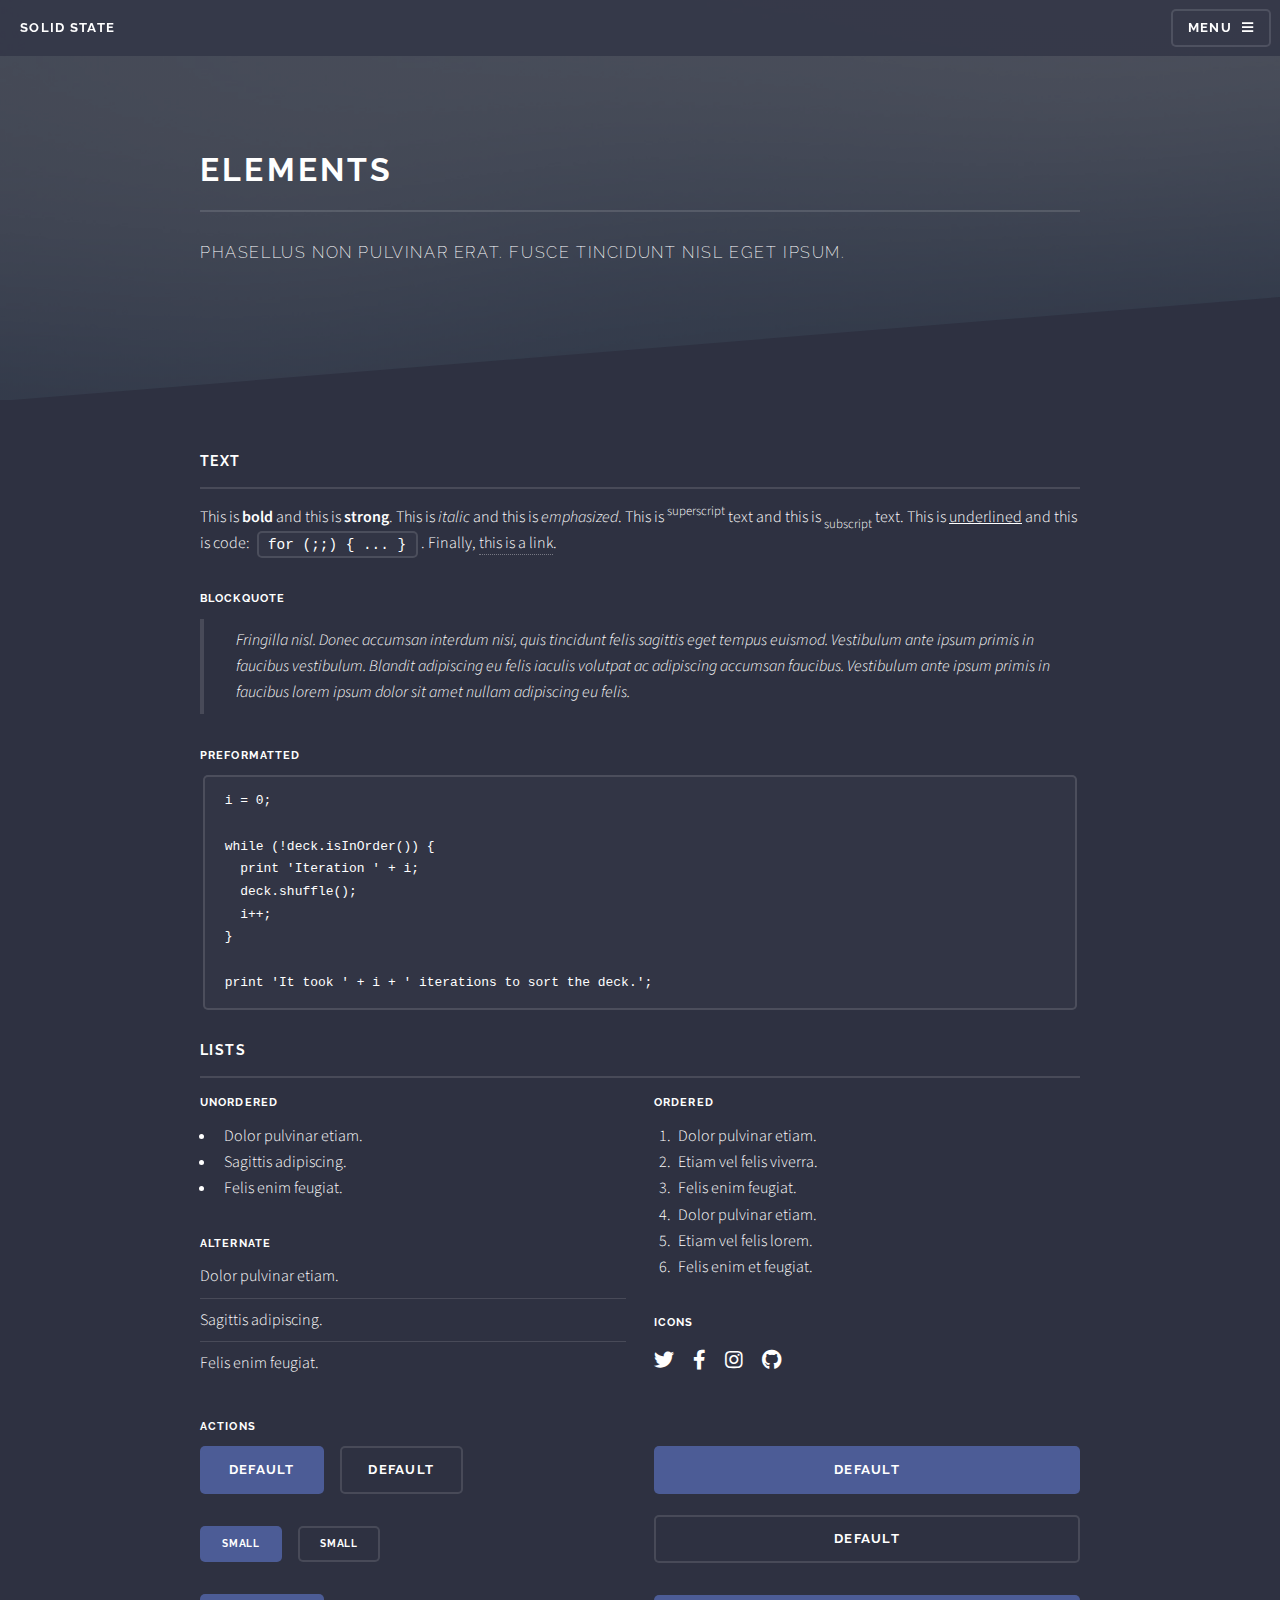
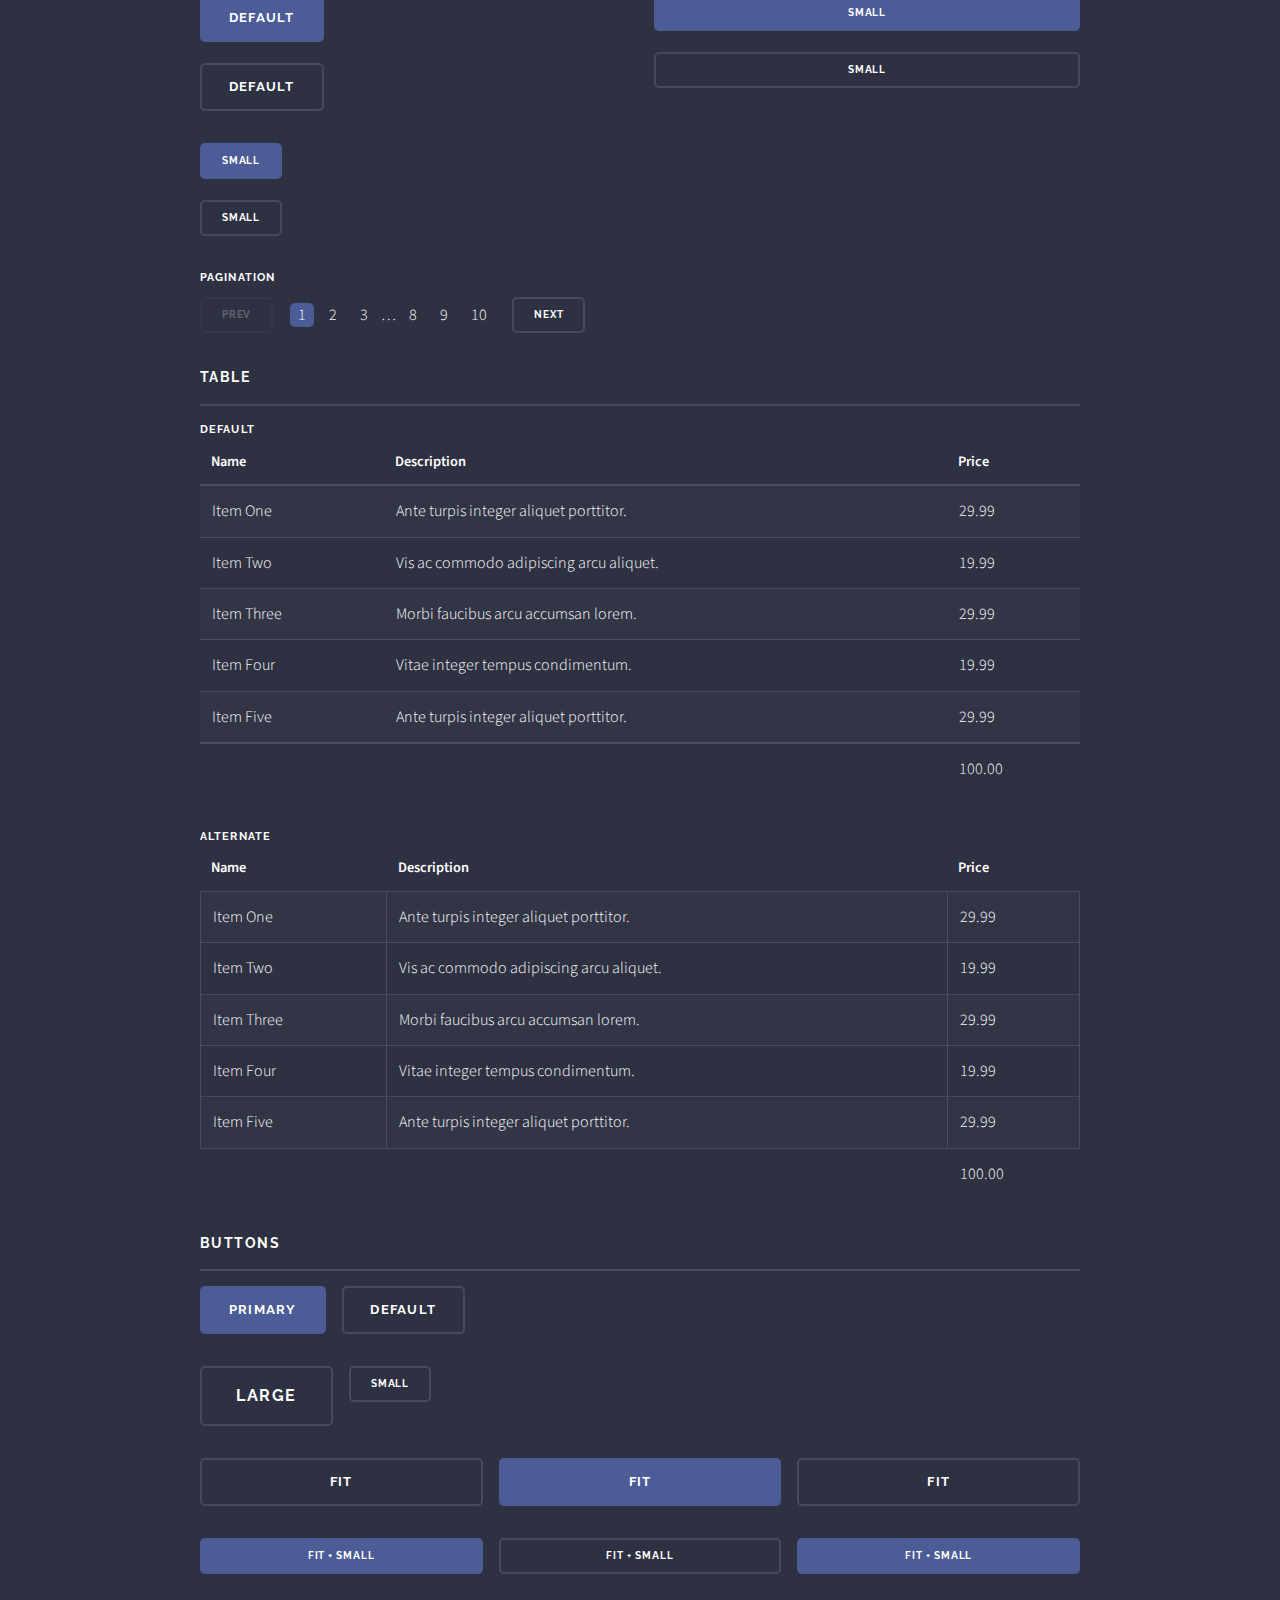
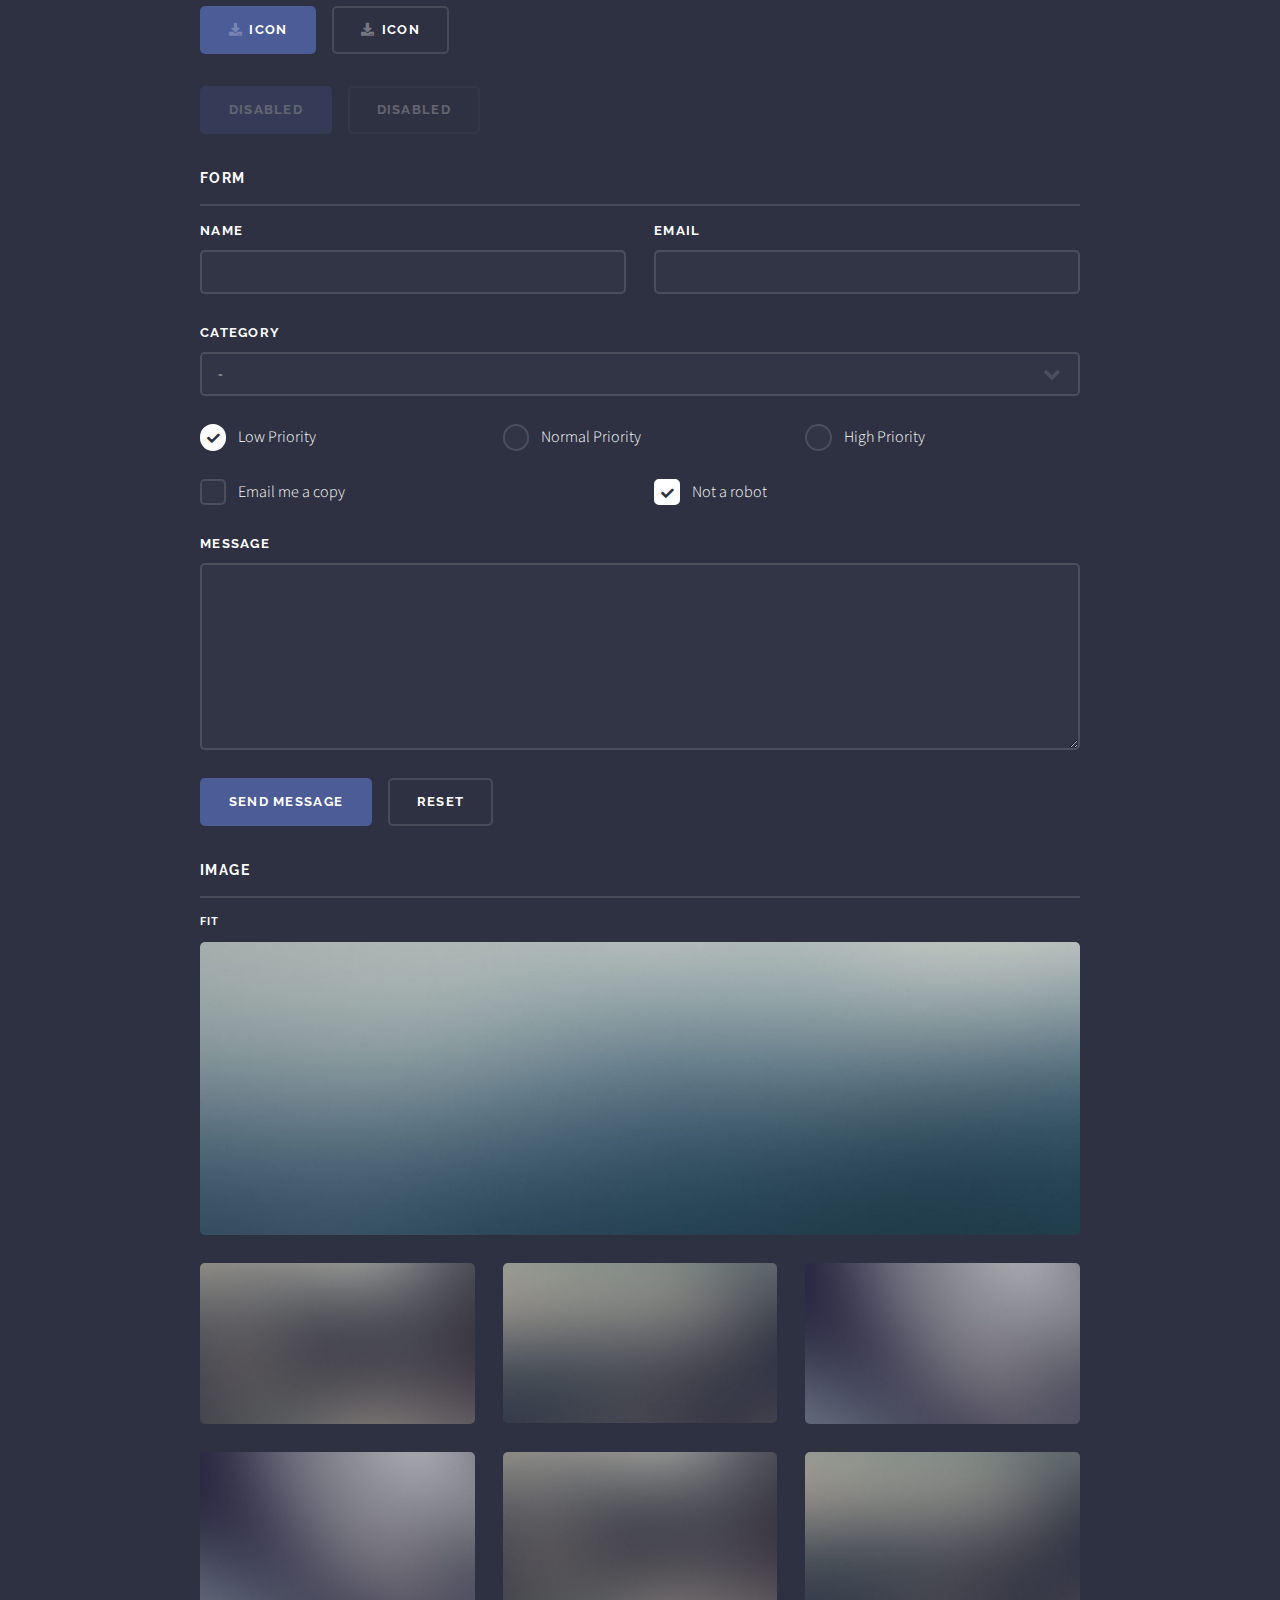
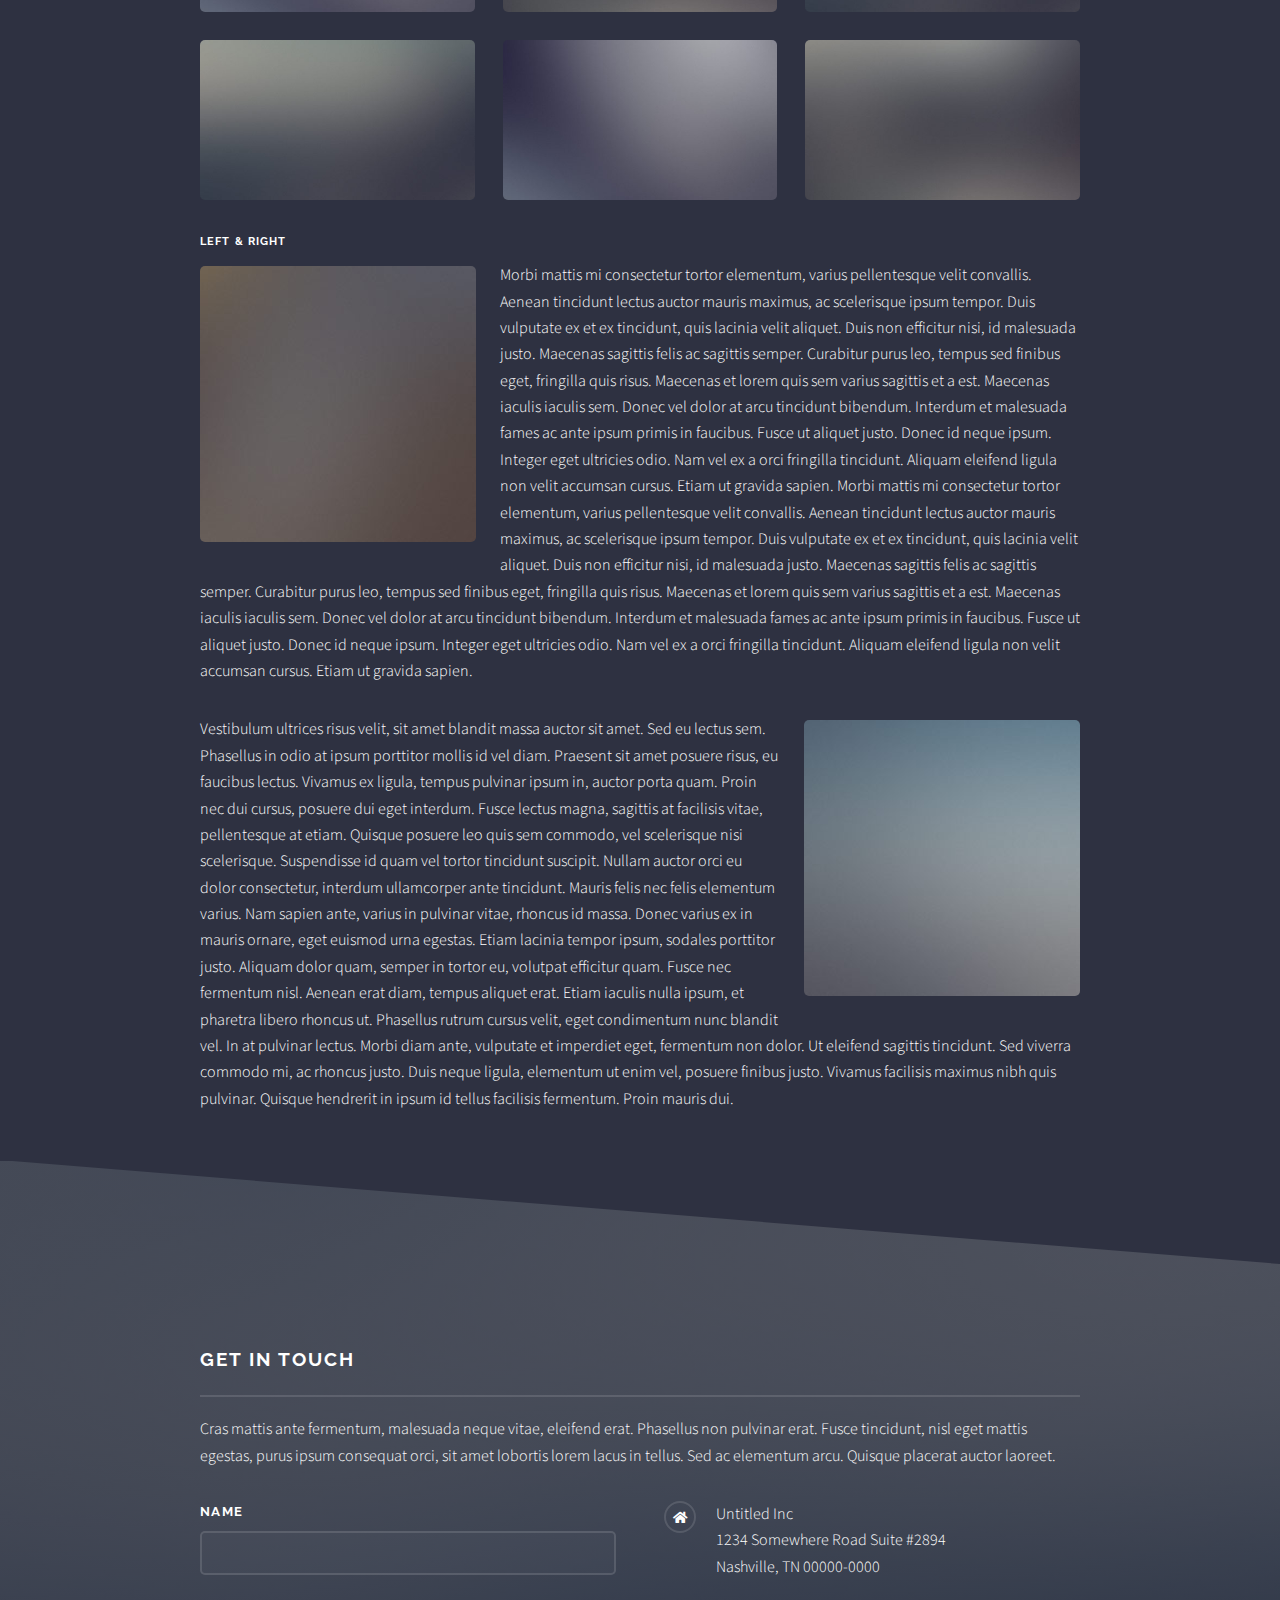
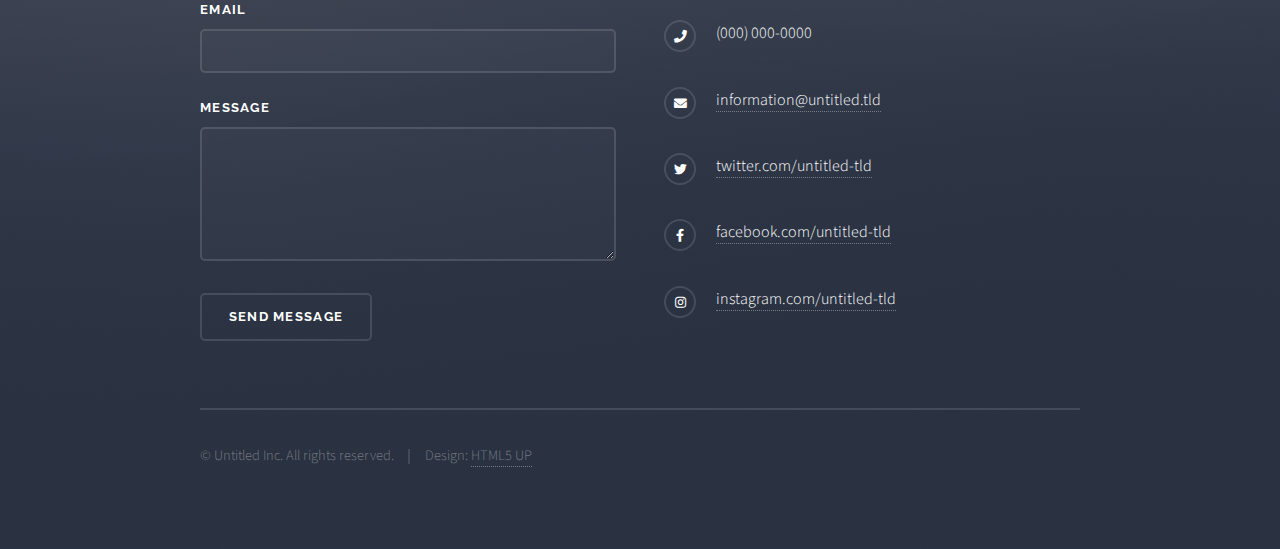
<file: elements.html>
<!DOCTYPE HTML>
<!--
	Solid State by HTML5 UP
	html5up.net | @ajlkn
	Free for personal and commercial use under the CCA 3.0 license (html5up.net/license)
-->
<html>
	<head>
		<title>Elements - Solid State by HTML5 UP</title>
		<meta charset="utf-8" />
		<meta name="viewport" content="width=device-width, initial-scale=1, user-scalable=no" />
		<link rel="stylesheet" href="assets/css/main.css" />
		<noscript><link rel="stylesheet" href="assets/css/noscript.css" /></noscript>
	</head>
	<body class="is-preload">

		<!-- Page Wrapper -->
			<div id="page-wrapper">

				<!-- Header -->
					<header id="header">
						<h1><a href="index.html">Solid State</a></h1>
						<nav>
							<a href="#menu">Menu</a>
						</nav>
					</header>

				<!-- Menu -->
					<nav id="menu">
						<div class="inner">
							<h2>Menu</h2>
							<ul class="links">
								<li><a href="index.html">Home</a></li>
								<li><a href="generic.html">Generic</a></li>
								<li><a href="elements.html">Elements</a></li>
								<li><a href="#">Log In</a></li>
								<li><a href="#">Sign Up</a></li>
							</ul>
							<a href="#" class="close">Close</a>
						</div>
					</nav>

				<!-- Wrapper -->
					<section id="wrapper">
						<header>
							<div class="inner">
								<h2>Elements</h2>
								<p>Phasellus non pulvinar erat. Fusce tincidunt nisl eget ipsum.</p>
							</div>
						</header>

						<!-- Content -->
							<div class="wrapper">
								<div class="inner">

									<section>
										<h3 class="major">Text</h3>
										<p>This is <b>bold</b> and this is <strong>strong</strong>. This is <i>italic</i> and this is <em>emphasized</em>.
										This is <sup>superscript</sup> text and this is <sub>subscript</sub> text.
										This is <u>underlined</u> and this is code: <code>for (;;) { ... }</code>. Finally, <a href="#">this is a link</a>.</p>
										<h4>Blockquote</h4>
										<blockquote>Fringilla nisl. Donec accumsan interdum nisi, quis tincidunt felis sagittis eget tempus euismod. Vestibulum ante ipsum primis in faucibus vestibulum. Blandit adipiscing eu felis iaculis volutpat ac adipiscing accumsan faucibus. Vestibulum ante ipsum primis in faucibus lorem ipsum dolor sit amet nullam adipiscing eu felis.</blockquote>
										<h4>Preformatted</h4>
										<pre><code>i = 0;

while (!deck.isInOrder()) {
  print 'Iteration ' + i;
  deck.shuffle();
  i++;
}

print 'It took ' + i + ' iterations to sort the deck.';</code></pre>
									</section>

									<section>
										<h3 class="major">Lists</h3>
										<div class="row">
											<div class="col-6 col-12-medium">
												<h4>Unordered</h4>
												<ul>
													<li>Dolor pulvinar etiam.</li>
													<li>Sagittis adipiscing.</li>
													<li>Felis enim feugiat.</li>
												</ul>
												<h4>Alternate</h4>
												<ul class="alt">
													<li>Dolor pulvinar etiam.</li>
													<li>Sagittis adipiscing.</li>
													<li>Felis enim feugiat.</li>
												</ul>
											</div>
											<div class="col-6 col-12-medium">
												<h4>Ordered</h4>
												<ol>
													<li>Dolor pulvinar etiam.</li>
													<li>Etiam vel felis viverra.</li>
													<li>Felis enim feugiat.</li>
													<li>Dolor pulvinar etiam.</li>
													<li>Etiam vel felis lorem.</li>
													<li>Felis enim et feugiat.</li>
												</ol>
												<h4>Icons</h4>
												<ul class="icons">
													<li><a href="#" class="icon brands fa-twitter"><span class="label">Twitter</span></a></li>
													<li><a href="#" class="icon brands fa-facebook-f"><span class="label">Facebook</span></a></li>
													<li><a href="#" class="icon brands fa-instagram"><span class="label">Instagram</span></a></li>
													<li><a href="#" class="icon brands fa-github"><span class="label">Github</span></a></li>
												</ul>
											</div>
										</div>
										<h4>Actions</h4>
										<div class="row">
											<div class="col-6 col-12-medium">
												<ul class="actions">
													<li><a href="#" class="button primary">Default</a></li>
													<li><a href="#" class="button">Default</a></li>
												</ul>
												<ul class="actions small">
													<li><a href="#" class="button primary small">Small</a></li>
													<li><a href="#" class="button small">Small</a></li>
												</ul>
												<ul class="actions stacked">
													<li><a href="#" class="button primary">Default</a></li>
													<li><a href="#" class="button">Default</a></li>
												</ul>
												<ul class="actions stacked small">
													<li><a href="#" class="button primary small">Small</a></li>
													<li><a href="#" class="button small">Small</a></li>
												</ul>
											</div>
											<div class="col-6 col-12-medium">
												<ul class="actions stacked">
													<li><a href="#" class="button primary fit">Default</a></li>
													<li><a href="#" class="button fit">Default</a></li>
												</ul>
												<ul class="actions stacked small">
													<li><a href="#" class="button primary small fit">Small</a></li>
													<li><a href="#" class="button small fit">Small</a></li>
												</ul>
											</div>
										</div>
										<h4>Pagination</h4>
										<ul class="pagination">
											<li><span class="button small disabled">Prev</span></li>
											<li><a href="#" class="page active">1</a></li>
											<li><a href="#" class="page">2</a></li>
											<li><a href="#" class="page">3</a></li>
											<li><span>&hellip;</span></li>
											<li><a href="#" class="page">8</a></li>
											<li><a href="#" class="page">9</a></li>
											<li><a href="#" class="page">10</a></li>
											<li><a href="#" class="button small">Next</a></li>
										</ul>
									</section>

									<section>
										<h3 class="major">Table</h3>
										<h4>Default</h4>
										<div class="table-wrapper">
											<table>
												<thead>
													<tr>
														<th>Name</th>
														<th>Description</th>
														<th>Price</th>
													</tr>
												</thead>
												<tbody>
													<tr>
														<td>Item One</td>
														<td>Ante turpis integer aliquet porttitor.</td>
														<td>29.99</td>
													</tr>
													<tr>
														<td>Item Two</td>
														<td>Vis ac commodo adipiscing arcu aliquet.</td>
														<td>19.99</td>
													</tr>
													<tr>
														<td>Item Three</td>
														<td> Morbi faucibus arcu accumsan lorem.</td>
														<td>29.99</td>
													</tr>
													<tr>
														<td>Item Four</td>
														<td>Vitae integer tempus condimentum.</td>
														<td>19.99</td>
													</tr>
													<tr>
														<td>Item Five</td>
														<td>Ante turpis integer aliquet porttitor.</td>
														<td>29.99</td>
													</tr>
												</tbody>
												<tfoot>
													<tr>
														<td colspan="2"></td>
														<td>100.00</td>
													</tr>
												</tfoot>
											</table>
										</div>

										<h4>Alternate</h4>
										<div class="table-wrapper">
											<table class="alt">
												<thead>
													<tr>
														<th>Name</th>
														<th>Description</th>
														<th>Price</th>
													</tr>
												</thead>
												<tbody>
													<tr>
														<td>Item One</td>
														<td>Ante turpis integer aliquet porttitor.</td>
														<td>29.99</td>
													</tr>
													<tr>
														<td>Item Two</td>
														<td>Vis ac commodo adipiscing arcu aliquet.</td>
														<td>19.99</td>
													</tr>
													<tr>
														<td>Item Three</td>
														<td> Morbi faucibus arcu accumsan lorem.</td>
														<td>29.99</td>
													</tr>
													<tr>
														<td>Item Four</td>
														<td>Vitae integer tempus condimentum.</td>
														<td>19.99</td>
													</tr>
													<tr>
														<td>Item Five</td>
														<td>Ante turpis integer aliquet porttitor.</td>
														<td>29.99</td>
													</tr>
												</tbody>
												<tfoot>
													<tr>
														<td colspan="2"></td>
														<td>100.00</td>
													</tr>
												</tfoot>
											</table>
										</div>
									</section>

									<section>
										<h3 class="major">Buttons</h3>
										<ul class="actions">
											<li><a href="#" class="button primary">Primary</a></li>
											<li><a href="#" class="button">Default</a></li>
										</ul>
										<ul class="actions">
											<li><a href="#" class="button large">Large</a></li>
											<li><a href="#" class="button small">Small</a></li>
										</ul>
										<ul class="actions fit">
											<li><a href="#" class="button fit">Fit</a></li>
											<li><a href="#" class="button primary fit">Fit</a></li>
											<li><a href="#" class="button fit">Fit</a></li>
										</ul>
										<ul class="actions fit small">
											<li><a href="#" class="button primary fit small">Fit + Small</a></li>
											<li><a href="#" class="button fit small">Fit + Small</a></li>
											<li><a href="#" class="button primary fit small">Fit + Small</a></li>
										</ul>
										<ul class="actions">
											<li><a href="#" class="button primary icon solid fa-download">Icon</a></li>
											<li><a href="#" class="button icon solid fa-download">Icon</a></li>
										</ul>
										<ul class="actions">
											<li><span class="button primary disabled">Disabled</span></li>
											<li><span class="button disabled">Disabled</span></li>
										</ul>
									</section>

									<section>
										<h3 class="major">Form</h3>
										<form method="post" action="#">
											<div class="row gtr-uniform">
												<div class="col-6 col-12-xsmall">
													<label for="demo-name">Name</label>
													<input type="text" name="demo-name" id="demo-name" value="" />
												</div>
												<div class="col-6 col-12-xsmall">
													<label for="demo-email">Email</label>
													<input type="email" name="demo-email" id="demo-email" value="" />
												</div>
												<div class="col-12">
													<label for="demo-category">Category</label>
													<select name="demo-category" id="demo-category">
														<option value="">-</option>
														<option value="1">Manufacturing</option>
														<option value="1">Shipping</option>
														<option value="1">Administration</option>
														<option value="1">Human Resources</option>
													</select>
												</div>
												<div class="col-4 col-12-small">
													<input type="radio" id="demo-priority-low" name="demo-priority" checked>
													<label for="demo-priority-low">Low Priority</label>
												</div>
												<div class="col-4 col-12-small">
													<input type="radio" id="demo-priority-normal" name="demo-priority">
													<label for="demo-priority-normal">Normal Priority</label>
												</div>
												<div class="col-4 col-12-small">
													<input type="radio" id="demo-priority-high" name="demo-priority">
													<label for="demo-priority-high">High Priority</label>
												</div>
												<div class="col-6 col-12-small">
													<input type="checkbox" id="demo-copy" name="demo-copy">
													<label for="demo-copy">Email me a copy</label>
												</div>
												<div class="col-6 col-12-small">
													<input type="checkbox" id="demo-human" name="demo-human" checked>
													<label for="demo-human">Not a robot</label>
												</div>
												<div class="col-12">
													<label for="demo-message">Message</label>
													<textarea name="demo-message" id="demo-message" rows="6"></textarea>
												</div>
												<div class="col-12">
													<ul class="actions">
														<li><input type="submit" value="Send Message" class="primary" /></li>
														<li><input type="reset" value="Reset" /></li>
													</ul>
												</div>
											</div>
										</form>
									</section>

									<section>
										<h3 class="major">Image</h3>
										<h4>Fit</h4>
										<div class="box alt">
											<div class="row gtr-uniform">
												<div class="col-12"><span class="image fit"><img src="images/pic08.jpg" alt="" /></span></div>
												<div class="col-4"><span class="image fit"><img src="images/pic05.jpg" alt="" /></span></div>
												<div class="col-4"><span class="image fit"><img src="images/pic06.jpg" alt="" /></span></div>
												<div class="col-4"><span class="image fit"><img src="images/pic07.jpg" alt="" /></span></div>
												<div class="col-4"><span class="image fit"><img src="images/pic07.jpg" alt="" /></span></div>
												<div class="col-4"><span class="image fit"><img src="images/pic05.jpg" alt="" /></span></div>
												<div class="col-4"><span class="image fit"><img src="images/pic06.jpg" alt="" /></span></div>
												<div class="col-4"><span class="image fit"><img src="images/pic06.jpg" alt="" /></span></div>
												<div class="col-4"><span class="image fit"><img src="images/pic07.jpg" alt="" /></span></div>
												<div class="col-4"><span class="image fit"><img src="images/pic05.jpg" alt="" /></span></div>
											</div>
										</div>
										<h4>Left &amp; Right</h4>
										<p><span class="image left"><img src="images/pic01.jpg" alt="" /></span>Morbi mattis mi consectetur tortor elementum, varius pellentesque velit convallis. Aenean tincidunt lectus auctor mauris maximus, ac scelerisque ipsum tempor. Duis vulputate ex et ex tincidunt, quis lacinia velit aliquet. Duis non efficitur nisi, id malesuada justo. Maecenas sagittis felis ac sagittis semper. Curabitur purus leo, tempus sed finibus eget, fringilla quis risus. Maecenas et lorem quis sem varius sagittis et a est. Maecenas iaculis iaculis sem. Donec vel dolor at arcu tincidunt bibendum. Interdum et malesuada fames ac ante ipsum primis in faucibus. Fusce ut aliquet justo. Donec id neque ipsum. Integer eget ultricies odio. Nam vel ex a orci fringilla tincidunt. Aliquam eleifend ligula non velit accumsan cursus. Etiam ut gravida sapien. Morbi mattis mi consectetur tortor elementum, varius pellentesque velit convallis. Aenean tincidunt lectus auctor mauris maximus, ac scelerisque ipsum tempor. Duis vulputate ex et ex tincidunt, quis lacinia velit aliquet. Duis non efficitur nisi, id malesuada justo. Maecenas sagittis felis ac sagittis semper. Curabitur purus leo, tempus sed finibus eget, fringilla quis risus. Maecenas et lorem quis sem varius sagittis et a est. Maecenas iaculis iaculis sem. Donec vel dolor at arcu tincidunt bibendum. Interdum et malesuada fames ac ante ipsum primis in faucibus. Fusce ut aliquet justo. Donec id neque ipsum. Integer eget ultricies odio. Nam vel ex a orci fringilla tincidunt. Aliquam eleifend ligula non velit accumsan cursus. Etiam ut gravida sapien.</p>
										<p><span class="image right"><img src="images/pic02.jpg" alt="" /></span>Vestibulum ultrices risus velit, sit amet blandit massa auctor sit amet. Sed eu lectus sem. Phasellus in odio at ipsum porttitor mollis id vel diam. Praesent sit amet posuere risus, eu faucibus lectus. Vivamus ex ligula, tempus pulvinar ipsum in, auctor porta quam. Proin nec dui cursus, posuere dui eget interdum. Fusce lectus magna, sagittis at facilisis vitae, pellentesque at etiam. Quisque posuere leo quis sem commodo, vel scelerisque nisi scelerisque. Suspendisse id quam vel tortor tincidunt suscipit. Nullam auctor orci eu dolor consectetur, interdum ullamcorper ante tincidunt. Mauris felis nec felis elementum varius. Nam sapien ante, varius in pulvinar vitae, rhoncus id massa. Donec varius ex in mauris ornare, eget euismod urna egestas. Etiam lacinia tempor ipsum, sodales porttitor justo. Aliquam dolor quam, semper in tortor eu, volutpat efficitur quam. Fusce nec fermentum nisl. Aenean erat diam, tempus aliquet erat. Etiam iaculis nulla ipsum, et pharetra libero rhoncus ut. Phasellus rutrum cursus velit, eget condimentum nunc blandit vel. In at pulvinar lectus. Morbi diam ante, vulputate et imperdiet eget, fermentum non dolor. Ut eleifend sagittis tincidunt. Sed viverra commodo mi, ac rhoncus justo. Duis neque ligula, elementum ut enim vel, posuere finibus justo. Vivamus facilisis maximus nibh quis pulvinar. Quisque hendrerit in ipsum id tellus facilisis fermentum. Proin mauris dui.</p>
									</section>

								</div>
							</div>

					</section>

				<!-- Footer -->
					<section id="footer">
						<div class="inner">
							<h2 class="major">Get in touch</h2>
							<p>Cras mattis ante fermentum, malesuada neque vitae, eleifend erat. Phasellus non pulvinar erat. Fusce tincidunt, nisl eget mattis egestas, purus ipsum consequat orci, sit amet lobortis lorem lacus in tellus. Sed ac elementum arcu. Quisque placerat auctor laoreet.</p>
							<form method="post" action="#">
								<div class="fields">
									<div class="field">
										<label for="name">Name</label>
										<input type="text" name="name" id="name" />
									</div>
									<div class="field">
										<label for="email">Email</label>
										<input type="email" name="email" id="email" />
									</div>
									<div class="field">
										<label for="message">Message</label>
										<textarea name="message" id="message" rows="4"></textarea>
									</div>
								</div>
								<ul class="actions">
									<li><input type="submit" value="Send Message" /></li>
								</ul>
							</form>
							<ul class="contact">
								<li class="icon solid fa-home">
									Untitled Inc<br />
									1234 Somewhere Road Suite #2894<br />
									Nashville, TN 00000-0000
								</li>
								<li class="icon solid fa-phone">(000) 000-0000</li>
								<li class="icon solid fa-envelope"><a href="#">information@untitled.tld</a></li>
								<li class="icon brands fa-twitter"><a href="#">twitter.com/untitled-tld</a></li>
								<li class="icon brands fa-facebook-f"><a href="#">facebook.com/untitled-tld</a></li>
								<li class="icon brands fa-instagram"><a href="#">instagram.com/untitled-tld</a></li>
							</ul>
							<ul class="copyright">
								<li>&copy; Untitled Inc. All rights reserved.</li><li>Design: <a href="http://html5up.net">HTML5 UP</a></li>
							</ul>
						</div>
					</section>

			</div>

		<!-- Scripts -->
			<script src="assets/js/jquery.min.js"></script>
			<script src="assets/js/jquery.scrollex.min.js"></script>
			<script src="assets/js/browser.min.js"></script>
			<script src="assets/js/breakpoints.min.js"></script>
			<script src="assets/js/util.js"></script>
			<script src="assets/js/main.js"></script>

	</body>
</html>
</file>
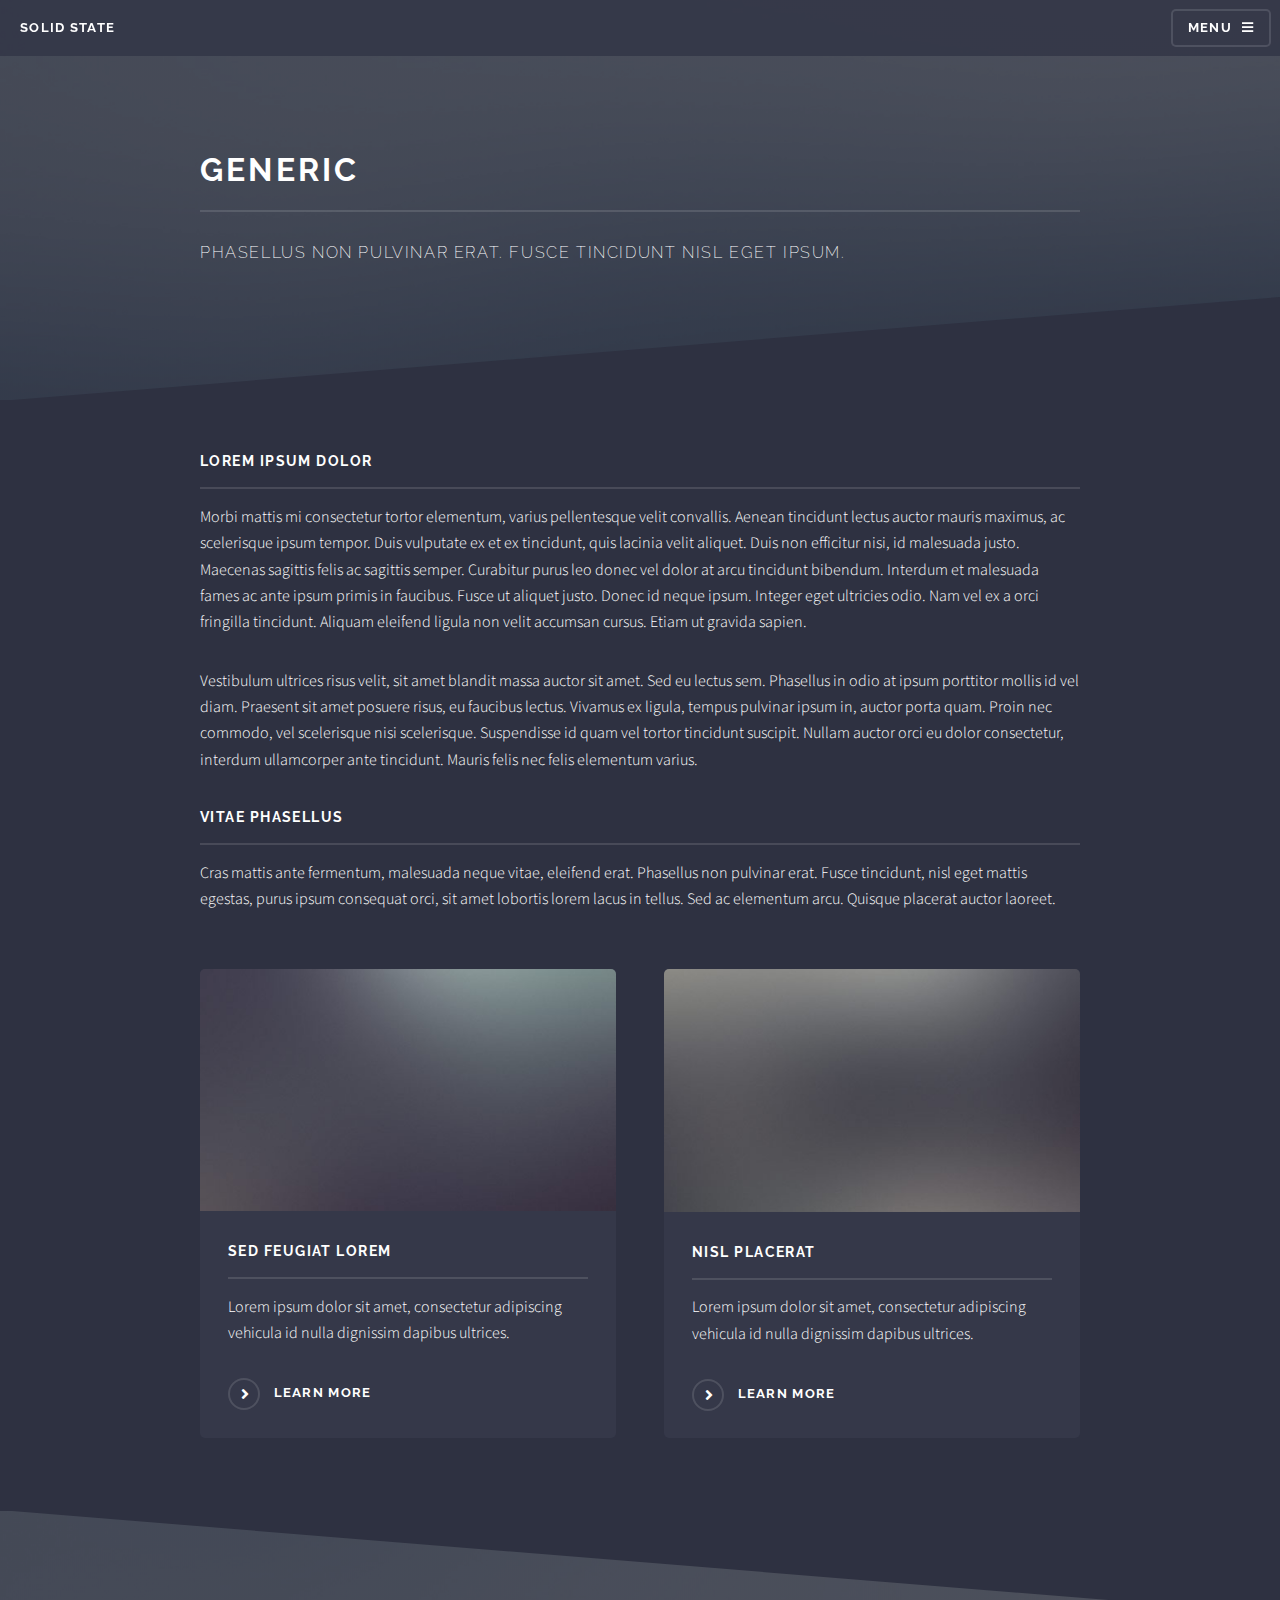
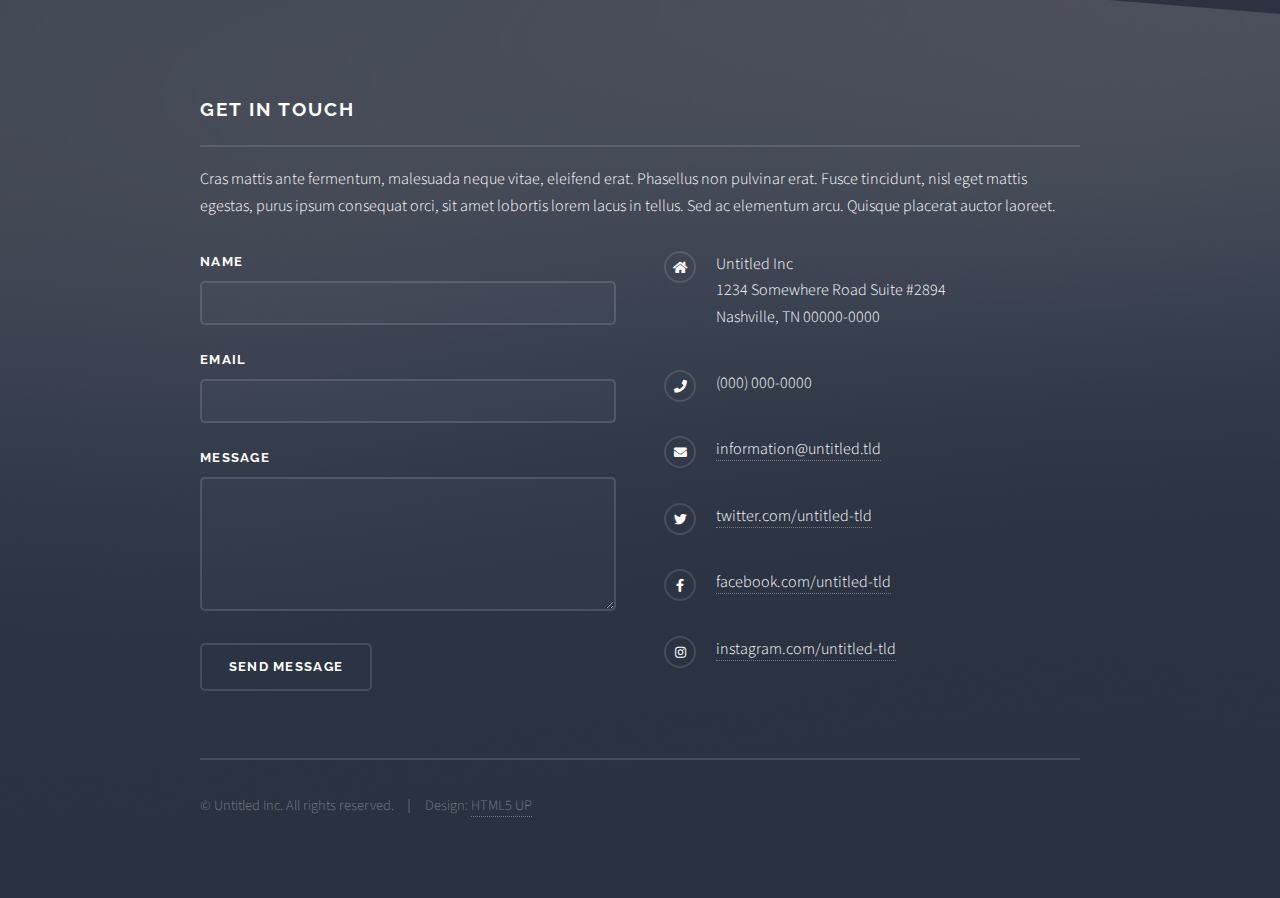
<file: generic.html>
<!DOCTYPE HTML>
<!--
	Solid State by HTML5 UP
	html5up.net | @ajlkn
	Free for personal and commercial use under the CCA 3.0 license (html5up.net/license)
-->
<html>
	<head>
		<title>Generic - Solid State by HTML5 UP</title>
		<meta charset="utf-8" />
		<meta name="viewport" content="width=device-width, initial-scale=1, user-scalable=no" />
		<link rel="stylesheet" href="assets/css/main.css" />
		
		<noscript><link rel="stylesheet" href="assets/css/noscript.css" /></noscript>
	</head>
	<body class="is-preload">

		<!-- Page Wrapper -->
			<div id="page-wrapper">

				<!-- Header -->
					<header id="header">
						<h1><a href="index.html">Solid State</a></h1>
						<nav>
							<a href="#menu">Menu</a>
						</nav>
					</header>

				<!-- Menu -->
					<nav id="menu">
						<div class="inner">
							<h2>Menu</h2>
							<ul class="links">
								<li><a href="index.html">Home</a></li>
								<li><a href="generic.html">Generic</a></li>
								<li><a href="elements.html">Elements</a></li>
								<li><a href="#">Log In</a></li>
								<li><a href="#">Sign Up</a></li>
							</ul>
							<a href="#" class="close">Close</a>
						</div>
					</nav>

				<!-- Wrapper -->
					<section id="wrapper">
						<header>
							<div class="inner">
								<h2>Generic</h2>
								<p>Phasellus non pulvinar erat. Fusce tincidunt nisl eget ipsum.</p>
							</div>
						</header>

						<!-- Content -->
							<div class="wrapper">
								<div class="inner">

									<h3 class="major">Lorem ipsum dolor</h3>
									<p>Morbi mattis mi consectetur tortor elementum, varius pellentesque velit convallis. Aenean tincidunt lectus auctor mauris maximus, ac scelerisque ipsum tempor. Duis vulputate ex et ex tincidunt, quis lacinia velit aliquet. Duis non efficitur nisi, id malesuada justo. Maecenas sagittis felis ac sagittis semper. Curabitur purus leo donec vel dolor at arcu tincidunt bibendum. Interdum et malesuada fames ac ante ipsum primis in faucibus. Fusce ut aliquet justo. Donec id neque ipsum. Integer eget ultricies odio. Nam vel ex a orci fringilla tincidunt. Aliquam eleifend ligula non velit accumsan cursus. Etiam ut gravida sapien.</p>

									<p>Vestibulum ultrices risus velit, sit amet blandit massa auctor sit amet. Sed eu lectus sem. Phasellus in odio at ipsum porttitor mollis id vel diam. Praesent sit amet posuere risus, eu faucibus lectus. Vivamus ex ligula, tempus pulvinar ipsum in, auctor porta quam. Proin nec commodo, vel scelerisque nisi scelerisque. Suspendisse id quam vel tortor tincidunt suscipit. Nullam auctor orci eu dolor consectetur, interdum ullamcorper ante tincidunt. Mauris felis nec felis elementum varius.</p>

									<h3 class="major">Vitae phasellus</h3>
									<p>Cras mattis ante fermentum, malesuada neque vitae, eleifend erat. Phasellus non pulvinar erat. Fusce tincidunt, nisl eget mattis egestas, purus ipsum consequat orci, sit amet lobortis lorem lacus in tellus. Sed ac elementum arcu. Quisque placerat auctor laoreet.</p>

									<section class="features">
										<article>
											<a href="#" class="image"><img src="images/pic04.jpg" alt="" /></a>
											<h3 class="major">Sed feugiat lorem</h3>
											<p>Lorem ipsum dolor sit amet, consectetur adipiscing vehicula id nulla dignissim dapibus ultrices.</p>
											<a href="#" class="special">Learn more</a>
										
										</article>
										<article>
											<a href="#" class="image"><img src="images/pic05.jpg" alt="" /></a>
											<h3 class="major">Nisl placerat</h3>
											<p>Lorem ipsum dolor sit amet, consectetur adipiscing vehicula id nulla dignissim dapibus ultrices.</p>
											<a href="#" class="special">Learn more</a>
										</article>
									</section>

								</div>
							</div>

					</section>

				<!-- Footer -->
					<section id="footer">
						<div class="inner">
							<h2 class="major">Get in touch</h2>
							<p>Cras mattis ante fermentum, malesuada neque vitae, eleifend erat. Phasellus non pulvinar erat. Fusce tincidunt, nisl eget mattis egestas, purus ipsum consequat orci, sit amet lobortis lorem lacus in tellus. Sed ac elementum arcu. Quisque placerat auctor laoreet.</p>
							<form method="post" action="#">
								<div class="fields">
									<div class="field">
										<label for="name">Name</label>
										<input type="text" name="name" id="name" />
									</div>
									<div class="field">
										<label for="email">Email</label>
										<input type="email" name="email" id="email" />
									</div>
									<div class="field">
										<label for="message">Message</label>
										<textarea name="message" id="message" rows="4"></textarea>
									</div>
								</div>
								<ul class="actions">
									<li><input type="submit" value="Send Message" /></li>
								</ul>
							</form>
							<ul class="contact">
								<li class="icon solid fa-home">
									Untitled Inc<br />
									1234 Somewhere Road Suite #2894<br />
									Nashville, TN 00000-0000
								</li>
								<li class="icon solid fa-phone">(000) 000-0000</li>
								<li class="icon solid fa-envelope"><a href="#">information@untitled.tld</a></li>
								<li class="icon brands fa-twitter"><a href="#">twitter.com/untitled-tld</a></li>
								<li class="icon brands fa-facebook-f"><a href="#">facebook.com/untitled-tld</a></li>
								<li class="icon brands fa-instagram"><a href="#">instagram.com/untitled-tld</a></li>
							</ul>
							<ul class="copyright">
								<li>&copy; Untitled Inc. All rights reserved.</li><li>Design: <a href="http://html5up.net">HTML5 UP</a></li>
							</ul>
						</div>
					</section>

			</div>

		<!-- Scripts -->
			<script src="assets/js/jquery.min.js"></script>
			<script src="assets/js/jquery.scrollex.min.js"></script>
			<script src="assets/js/browser.min.js"></script>
			<script src="assets/js/breakpoints.min.js"></script>
			<script src="assets/js/util.js"></script>
			<script src="assets/js/main.js"></script>

	</body>
</html>
</file>
<file: assets/css/noscript.css>
/*
	Solid State by HTML5 UP
	html5up.net | @ajlkn
	Free for personal and commercial use under the CCA 3.0 license (html5up.net/license)
*/

/* Banner */

	body.is-preload #banner .logo {
		-moz-transform: none;
		-webkit-transform: none;
		-ms-transform: none;
		transform: none;
		opacity: 1;
	}

	body.is-preload #banner h2 {
		opacity: 1;
		-moz-transform: none;
		-webkit-transform: none;
		-ms-transform: none;
		transform: none;
		-moz-filter: none;
		-webkit-filter: none;
		-ms-filter: none;
		filter: none;
	}

	body.is-preload #banner p {
		opacity: 01;
		-moz-transform: none;
		-webkit-transform: none;
		-ms-transform: none;
		transform: none;
		-moz-filter: none;
		-webkit-filter: none;
		-ms-filter: none;
		filter: none;
	}
</file>
<file: assets/css/main.css>
@import url(fontawesome-all.min.css);
@import url("https://fonts.googleapis.com/css?family=Raleway:200,700|Source+Sans+Pro:300,600,300italic,600italic");

/*
	Solid State by HTML5 UP
	html5up.net | @ajlkn
	Free for personal and commercial use under the CCA 3.0 license (html5up.net/license)
*/

html, body, div, span, applet, object,
iframe, h1, h2, h3, h4, h5, h6, p, blockquote,
pre, a, abbr, acronym, address, big, cite,
code, del, dfn, em, img, ins, kbd, q, s, samp,
small, strike, strong, sub, sup, tt, var, b,
u, i, center, dl, dt, dd, ol, ul, li, fieldset,
form, label, legend, table, caption, tbody,
tfoot, thead, tr, th, td, article, aside,
canvas, details, embed, figure, figcaption,
footer, header, hgroup, menu, nav, output, ruby,
section, summary, time, mark, audio, video {
	margin: 0;
	padding: 0;
	border: 0;
	font-size: 100%;
	font: inherit;
	vertical-align: baseline;}

article, aside, details, figcaption, figure,
footer, header, hgroup, menu, nav, section {
	display: block;}

body {
	line-height: 1;
}

ol, ul {
	list-style: none;
}

blockquote, q {
	quotes: none;
}

	blockquote:before, blockquote:after, q:before, q:after {
		content: '';
		content: none;
	}

table {
	border-collapse: collapse;
	border-spacing: 0;
}

body {
	-webkit-text-size-adjust: none;
}

mark {
	background-color: transparent;
	color: inherit;
}

input::-moz-focus-inner {
	border: 0;
	padding: 0;
}

input, select, textarea {
	-moz-appearance: none;
	-webkit-appearance: none;
	-ms-appearance: none;
	appearance: none;
}

/* Basic */

	@-ms-viewport {
		width: device-width;
	}

	body {
		-ms-overflow-style: scrollbar;
	}

	@media screen and (max-width: 480px) {

		html, body {
			min-width: 320px;
		}

	}

	html {
		box-sizing: border-box;
	}

	*, *:before, *:after {
		box-sizing: inherit;
	}

	body {
		background-color: #2e3141;
		background-image: linear-gradient(to top, rgba(46, 49, 65, 0.8), rgba(46, 49, 65, 0.8)), url("../../images/san-francisco-skyline-aerial-view-matteo-colombo.jpg");
		background-size: auto,
 cover;
		background-attachment: fixed,
 fixed;
		background-position: center,
 center;
	}

		body.is-preload *, body.is-preload *:before, body.is-preload *:after {
			-moz-animation: none !important;
			-webkit-animation: none !important;
			-ms-animation: none !important;
			animation: none !important;
			-moz-transition: none !important;
			-webkit-transition: none !important;
			-ms-transition: none !important;
			transition: none !important;
		}

/* Type */

	body, input, select, textarea {
		color: #ffffff;
		font-family: "Source Sans Pro", Helvetica, sans-serif;
		font-size: 16.5pt;
		font-weight: 300;
		line-height: 1.65;
	}

		@media screen and (max-width: 1680px) {

			body, input, select, textarea {
				font-size: 13pt;
			}

		}

		@media screen and (max-width: 1280px) {

			body, input, select, textarea {
				font-size: 12pt;
			}

		}

		@media screen and (max-width: 980px) {

			body, input, select, textarea {
				font-size: 12pt;
			}

		}

		@media screen and (max-width: 736px) {

			body, input, select, textarea {
				font-size: 12pt;
			}

		}

		@media screen and (max-width: 480px) {

			body, input, select, textarea {
				font-size: 12pt;
			}

		}

	a {
		-moz-transition: color 0.2s ease-in-out, border-bottom-color 0.2s ease-in-out;
		-webkit-transition: color 0.2s ease-in-out, border-bottom-color 0.2s ease-in-out;
		-ms-transition: color 0.2s ease-in-out, border-bottom-color 0.2s ease-in-out;
		transition: color 0.2s ease-in-out, border-bottom-color 0.2s ease-in-out;
		border-bottom: dotted 1px rgba(255, 255, 255, 0.35);
		color: #ffffff;
		text-decoration: none;
	}

		a:hover {
			border-bottom-color: transparent;
			color: #ffffff !important;
		}

		a.special:not(.button) {
			text-decoration: none;
			border-bottom: 0;
			display: block;
			font-family: Raleway, Helvetica, sans-serif;
			font-size: 0.8em;
			font-weight: 700;
			letter-spacing: 0.1em;
			margin: 0 0 2em 0;
			text-transform: uppercase;
		}

			a.special:not(.button):before {
				-moz-osx-font-smoothing: grayscale;
				-webkit-font-smoothing: antialiased;
				display: inline-block;
				font-style: normal;
				font-variant: normal;
				text-rendering: auto;
				line-height: 1;
				text-transform: none !important;
				font-family: 'Font Awesome 5 Free';
				font-weight: 900;
			}

			a.special:not(.button):before {
				-moz-transition: background-color 0.2s ease-in-out;
				-webkit-transition: background-color 0.2s ease-in-out;
				-ms-transition: background-color 0.2s ease-in-out;
				transition: background-color 0.2s ease-in-out;
				border-radius: 100%;
				border: solid 2px rgba(255, 255, 255, 0.125);
				content: '\f105';
				display: inline-block;
				font-size: 1.25em;
				height: 2em;
				line-height: 1.75em;
				margin-right: 0.85em;
				text-align: center;
				text-indent: 0.15em;
				vertical-align: middle;
				width: 2em;
			}

			a.special:not(.button):hover:before {
				background-color: rgba(255, 255, 255, 0.025);
			}

			a.special:not(.button):active:before {
				background-color: rgba(255, 255, 255, 0.075);
			}

	strong, b {
		color: #ffffff;
		font-weight: 600;
	}

	em, i {
		font-style: italic;
	}

	p {
		margin: 0 0 2em 0;
	}

	h1, h2, h3, h4, h5, h6 {
		color: #ffffff;
		font-family: Raleway, Helvetica, sans-serif;
		font-weight: 700;
		letter-spacing: 0.1em;
		margin: 0 0 1em 0;
		text-transform: uppercase;
	}

		h1 a, h2 a, h3 a, h4 a, h5 a, h6 a {
			color: inherit;
			text-decoration: none;
			border-bottom: 0;
		}

		h1 span, h2 span, h3 span, h4 span, h5 span, h6 span {
			font-weight: 200;
		}

		h1.major, h2.major, h3.major, h4.major, h5.major, h6.major {
			padding-bottom: 1em;
			border-bottom: solid 2px rgba(255, 255, 255, 0.125);
		}

	h2 {
		font-size: 1.2em;
	}

	h3 {
		font-size: 0.9em;
	}

	h4 {
		font-size: 0.7em;
	}

	h5 {
		font-size: 0.7em;
	}

	h6 {
		font-size: 0.7em;
	}

	@media screen and (max-width: 736px) {

		h2 {
			font-size: 1em;
		}

		h3 {
			font-size: 0.8em;
		}

	}

	sub {
		font-size: 0.8em;
		position: relative;
		top: 0.5em;
	}

	sup {
		font-size: 0.8em;
		position: relative;
		top: -0.5em;
	}

	blockquote {
		border-left: solid 4px rgba(255, 255, 255, 0.125);
		font-style: italic;
		margin: 0 0 2em 0;
		padding: 0.5em 0 0.5em 2em;
	}

	code {
		background: rgba(255, 255, 255, 0.025);
		border-radius: 5px;
		border: solid 2px rgba(255, 255, 255, 0.125);
		font-family: "Courier New", monospace;
		font-size: 0.9em;
		margin: 0 0.25em;
		padding: 0.25em 0.65em;
	}

	pre {
		-webkit-overflow-scrolling: touch;
		font-family: "Courier New", monospace;
		font-size: 0.9em;
		margin: 0 0 2em 0;
	}

		pre code {
			display: block;
			line-height: 1.75em;
			padding: 1em 1.5em;
			overflow-x: auto;
		}

	hr {
		border: 0;
		border-bottom: solid 2px rgba(255, 255, 255, 0.125);
		margin: 2.5em 0;
	}

		hr.major {
			margin: 4em 0;
		}

	.align-left {
		text-align: left;
	}

	.align-center {
		text-align: center;
	}

	.align-right {
		text-align: right;
	}

/* Row */

	.row {
		display: flex;
		flex-wrap: wrap;
		box-sizing: border-box;
		align-items: stretch;
	}

		.row > * {
			box-sizing: border-box;
		}

		.row.gtr-uniform > * > :last-child {
			margin-bottom: 0;
		}

		.row.aln-left {
			justify-content: flex-start;
		}

		.row.aln-center {
			justify-content: center;
		}

		.row.aln-right {
			justify-content: flex-end;
		}

		.row.aln-top {
			align-items: flex-start;
		}

		.row.aln-middle {
			align-items: center;
		}

		.row.aln-bottom {
			align-items: flex-end;
		}

		.row > .imp {
			order: -1;
		}

		.row > .col-1 {
			width: 8.33333%;
		}

		.row > .off-1 {
			margin-left: 8.33333%;
		}

		.row > .col-2 {
			width: 16.66667%;
		}

		.row > .off-2 {
			margin-left: 16.66667%;
		}

		.row > .col-3 {
			width: 25%;
		}

		.row > .off-3 {
			margin-left: 25%;
		}

		.row > .col-4 {
			width: 33.33333%;
		}

		.row > .off-4 {
			margin-left: 33.33333%;
		}

		.row > .col-5 {
			width: 41.66667%;
		}

		.row > .off-5 {
			margin-left: 41.66667%;
		}

		.row > .col-6 {
			width: 50%;
		}

		.row > .off-6 {
			margin-left: 50%;
		}

		.row > .col-7 {
			width: 58.33333%;
		}

		.row > .off-7 {
			margin-left: 58.33333%;
		}

		.row > .col-8 {
			width: 66.66667%;
		}

		.row > .off-8 {
			margin-left: 66.66667%;
		}

		.row > .col-9 {
			width: 75%;
		}

		.row > .off-9 {
			margin-left: 75%;
		}

		.row > .col-10 {
			width: 83.33333%;
		}

		.row > .off-10 {
			margin-left: 83.33333%;
		}

		.row > .col-11 {
			width: 91.66667%;
		}

		.row > .off-11 {
			margin-left: 91.66667%;
		}

		.row > .col-12 {
			width: 100%;
		}

		.row > .off-12 {
			margin-left: 100%;
		}

		.row.gtr-0 {
			margin-top: 0;
			margin-left: 0em;
		}

			.row.gtr-0 > * {
				padding: 0 0 0 0em;
			}

			.row.gtr-0.gtr-uniform {
				margin-top: 0em;
			}

				.row.gtr-0.gtr-uniform > * {
					padding-top: 0em;
				}

		.row.gtr-25 {
			margin-top: 0;
			margin-left: -0.4375em;
		}

			.row.gtr-25 > * {
				padding: 0 0 0 0.4375em;
			}

			.row.gtr-25.gtr-uniform {
				margin-top: -0.4375em;
			}

				.row.gtr-25.gtr-uniform > * {
					padding-top: 0.4375em;
				}

		.row.gtr-50 {
			margin-top: 0;
			margin-left: -0.875em;
		}

			.row.gtr-50 > * {
				padding: 0 0 0 0.875em;
			}

			.row.gtr-50.gtr-uniform {
				margin-top: -0.875em;
			}

				.row.gtr-50.gtr-uniform > * {
					padding-top: 0.875em;
				}

		.row {
			margin-top: 0;
			margin-left: -1.75em;
		}

			.row > * {
				padding: 0 0 0 1.75em;
			}

			.row.gtr-uniform {
				margin-top: -1.75em;
			}

				.row.gtr-uniform > * {
					padding-top: 1.75em;
				}

		.row.gtr-150 {
			margin-top: 0;
			margin-left: -2.625em;
		}

			.row.gtr-150 > * {
				padding: 0 0 0 2.625em;
			}

			.row.gtr-150.gtr-uniform {
				margin-top: -2.625em;
			}

				.row.gtr-150.gtr-uniform > * {
					padding-top: 2.625em;
				}

		.row.gtr-200 {
			margin-top: 0;
			margin-left: -3.5em;
		}

			.row.gtr-200 > * {
				padding: 0 0 0 3.5em;
			}

			.row.gtr-200.gtr-uniform {
				margin-top: -3.5em;
			}

				.row.gtr-200.gtr-uniform > * {
					padding-top: 3.5em;
				}

		@media screen and (max-width: 1680px) {

			.row {
				display: flex;
				flex-wrap: wrap;
				box-sizing: border-box;
				align-items: stretch;
			}

				.row > * {
					box-sizing: border-box;
				}

				.row.gtr-uniform > * > :last-child {
					margin-bottom: 0;
				}

				.row.aln-left {
					justify-content: flex-start;
				}

				.row.aln-center {
					justify-content: center;
				}

				.row.aln-right {
					justify-content: flex-end;
				}

				.row.aln-top {
					align-items: flex-start;
				}

				.row.aln-middle {
					align-items: center;
				}

				.row.aln-bottom {
					align-items: flex-end;
				}

				.row > .imp-xlarge {
					order: -1;
				}

				.row > .col-1-xlarge {
					width: 8.33333%;
				}

				.row > .off-1-xlarge {
					margin-left: 8.33333%;
				}

				.row > .col-2-xlarge {
					width: 16.66667%;
				}

				.row > .off-2-xlarge {
					margin-left: 16.66667%;
				}

				.row > .col-3-xlarge {
					width: 25%;
				}

				.row > .off-3-xlarge {
					margin-left: 25%;
				}

				.row > .col-4-xlarge {
					width: 33.33333%;
				}

				.row > .off-4-xlarge {
					margin-left: 33.33333%;
				}

				.row > .col-5-xlarge {
					width: 41.66667%;
				}

				.row > .off-5-xlarge {
					margin-left: 41.66667%;
				}

				.row > .col-6-xlarge {
					width: 50%;
				}

				.row > .off-6-xlarge {
					margin-left: 50%;
				}

				.row > .col-7-xlarge {
					width: 58.33333%;
				}

				.row > .off-7-xlarge {
					margin-left: 58.33333%;
				}

				.row > .col-8-xlarge {
					width: 66.66667%;
				}

				.row > .off-8-xlarge {
					margin-left: 66.66667%;
				}

				.row > .col-9-xlarge {
					width: 75%;
				}

				.row > .off-9-xlarge {
					margin-left: 75%;
				}

				.row > .col-10-xlarge {
					width: 83.33333%;
				}

				.row > .off-10-xlarge {
					margin-left: 83.33333%;
				}

				.row > .col-11-xlarge {
					width: 91.66667%;
				}

				.row > .off-11-xlarge {
					margin-left: 91.66667%;
				}

				.row > .col-12-xlarge {
					width: 100%;
				}

				.row > .off-12-xlarge {
					margin-left: 100%;
				}

				.row.gtr-0 {
					margin-top: 0;
					margin-left: 0em;
				}

					.row.gtr-0 > * {
						padding: 0 0 0 0em;
					}

					.row.gtr-0.gtr-uniform {
						margin-top: 0em;
					}

						.row.gtr-0.gtr-uniform > * {
							padding-top: 0em;
						}

				.row.gtr-25 {
					margin-top: 0;
					margin-left: -0.4375em;
				}

					.row.gtr-25 > * {
						padding: 0 0 0 0.4375em;
					}

					.row.gtr-25.gtr-uniform {
						margin-top: -0.4375em;
					}

						.row.gtr-25.gtr-uniform > * {
							padding-top: 0.4375em;
						}

				.row.gtr-50 {
					margin-top: 0;
					margin-left: -0.875em;
				}

					.row.gtr-50 > * {
						padding: 0 0 0 0.875em;
					}

					.row.gtr-50.gtr-uniform {
						margin-top: -0.875em;
					}

						.row.gtr-50.gtr-uniform > * {
							padding-top: 0.875em;
						}

				.row {
					margin-top: 0;
					margin-left: -1.75em;
				}

					.row > * {
						padding: 0 0 0 1.75em;
					}

					.row.gtr-uniform {
						margin-top: -1.75em;
					}

						.row.gtr-uniform > * {
							padding-top: 1.75em;
						}

				.row.gtr-150 {
					margin-top: 0;
					margin-left: -2.625em;
				}

					.row.gtr-150 > * {
						padding: 0 0 0 2.625em;
					}

					.row.gtr-150.gtr-uniform {
						margin-top: -2.625em;
					}

						.row.gtr-150.gtr-uniform > * {
							padding-top: 2.625em;
						}

				.row.gtr-200 {
					margin-top: 0;
					margin-left: -3.5em;
				}

					.row.gtr-200 > * {
						padding: 0 0 0 3.5em;
					}

					.row.gtr-200.gtr-uniform {
						margin-top: -3.5em;
					}

						.row.gtr-200.gtr-uniform > * {
							padding-top: 3.5em;
						}

		}

		@media screen and (max-width: 1280px) {

			.row {
				display: flex;
				flex-wrap: wrap;
				box-sizing: border-box;
				align-items: stretch;
			}

				.row > * {
					box-sizing: border-box;
				}

				.row.gtr-uniform > * > :last-child {
					margin-bottom: 0;
				}

				.row.aln-left {
					justify-content: flex-start;
				}

				.row.aln-center {
					justify-content: center;
				}

				.row.aln-right {
					justify-content: flex-end;
				}

				.row.aln-top {
					align-items: flex-start;
				}

				.row.aln-middle {
					align-items: center;
				}

				.row.aln-bottom {
					align-items: flex-end;
				}

				.row > .imp-large {
					order: -1;
				}

				.row > .col-1-large {
					width: 8.33333%;
				}

				.row > .off-1-large {
					margin-left: 8.33333%;
				}

				.row > .col-2-large {
					width: 16.66667%;
				}

				.row > .off-2-large {
					margin-left: 16.66667%;
				}

				.row > .col-3-large {
					width: 25%;
				}

				.row > .off-3-large {
					margin-left: 25%;
				}

				.row > .col-4-large {
					width: 33.33333%;
				}

				.row > .off-4-large {
					margin-left: 33.33333%;
				}

				.row > .col-5-large {
					width: 41.66667%;
				}

				.row > .off-5-large {
					margin-left: 41.66667%;
				}

				.row > .col-6-large {
					width: 50%;
				}

				.row > .off-6-large {
					margin-left: 50%;
				}

				.row > .col-7-large {
					width: 58.33333%;
				}

				.row > .off-7-large {
					margin-left: 58.33333%;
				}

				.row > .col-8-large {
					width: 66.66667%;
				}

				.row > .off-8-large {
					margin-left: 66.66667%;
				}

				.row > .col-9-large {
					width: 75%;
				}

				.row > .off-9-large {
					margin-left: 75%;
				}

				.row > .col-10-large {
					width: 83.33333%;
				}

				.row > .off-10-large {
					margin-left: 83.33333%;
				}

				.row > .col-11-large {
					width: 91.66667%;
				}

				.row > .off-11-large {
					margin-left: 91.66667%;
				}

				.row > .col-12-large {
					width: 100%;
				}

				.row > .off-12-large {
					margin-left: 100%;
				}

				.row.gtr-0 {
					margin-top: 0;
					margin-left: 0em;
				}

					.row.gtr-0 > * {
						padding: 0 0 0 0em;
					}

					.row.gtr-0.gtr-uniform {
						margin-top: 0em;
					}

						.row.gtr-0.gtr-uniform > * {
							padding-top: 0em;
						}

				.row.gtr-25 {
					margin-top: 0;
					margin-left: -0.4375em;
				}

					.row.gtr-25 > * {
						padding: 0 0 0 0.4375em;
					}

					.row.gtr-25.gtr-uniform {
						margin-top: -0.4375em;
					}

						.row.gtr-25.gtr-uniform > * {
							padding-top: 0.4375em;
						}

				.row.gtr-50 {
					margin-top: 0;
					margin-left: -0.875em;
				}

					.row.gtr-50 > * {
						padding: 0 0 0 0.875em;
					}

					.row.gtr-50.gtr-uniform {
						margin-top: -0.875em;
					}

						.row.gtr-50.gtr-uniform > * {
							padding-top: 0.875em;
						}

				.row {
					margin-top: 0;
					margin-left: -1.75em;
				}

					.row > * {
						padding: 0 0 0 1.75em;
					}

					.row.gtr-uniform {
						margin-top: -1.75em;
					}

						.row.gtr-uniform > * {
							padding-top: 1.75em;
						}

				.row.gtr-150 {
					margin-top: 0;
					margin-left: -2.625em;
				}

					.row.gtr-150 > * {
						padding: 0 0 0 2.625em;
					}

					.row.gtr-150.gtr-uniform {
						margin-top: -2.625em;
					}

						.row.gtr-150.gtr-uniform > * {
							padding-top: 2.625em;
						}

				.row.gtr-200 {
					margin-top: 0;
					margin-left: -3.5em;
				}

					.row.gtr-200 > * {
						padding: 0 0 0 3.5em;
					}

					.row.gtr-200.gtr-uniform {
						margin-top: -3.5em;
					}

						.row.gtr-200.gtr-uniform > * {
							padding-top: 3.5em;
						}

		}

		@media screen and (max-width: 980px) {

			.row {
				display: flex;
				flex-wrap: wrap;
				box-sizing: border-box;
				align-items: stretch;
			}

				.row > * {
					box-sizing: border-box;
				}

				.row.gtr-uniform > * > :last-child {
					margin-bottom: 0;
				}

				.row.aln-left {
					justify-content: flex-start;
				}

				.row.aln-center {
					justify-content: center;
				}

				.row.aln-right {
					justify-content: flex-end;
				}

				.row.aln-top {
					align-items: flex-start;
				}

				.row.aln-middle {
					align-items: center;
				}

				.row.aln-bottom {
					align-items: flex-end;
				}

				.row > .imp-medium {
					order: -1;
				}

				.row > .col-1-medium {
					width: 8.33333%;
				}

				.row > .off-1-medium {
					margin-left: 8.33333%;
				}

				.row > .col-2-medium {
					width: 16.66667%;
				}

				.row > .off-2-medium {
					margin-left: 16.66667%;
				}

				.row > .col-3-medium {
					width: 25%;
				}

				.row > .off-3-medium {
					margin-left: 25%;
				}

				.row > .col-4-medium {
					width: 33.33333%;
				}

				.row > .off-4-medium {
					margin-left: 33.33333%;
				}

				.row > .col-5-medium {
					width: 41.66667%;
				}

				.row > .off-5-medium {
					margin-left: 41.66667%;
				}

				.row > .col-6-medium {
					width: 50%;
				}

				.row > .off-6-medium {
					margin-left: 50%;
				}

				.row > .col-7-medium {
					width: 58.33333%;
				}

				.row > .off-7-medium {
					margin-left: 58.33333%;
				}

				.row > .col-8-medium {
					width: 66.66667%;
				}

				.row > .off-8-medium {
					margin-left: 66.66667%;
				}

				.row > .col-9-medium {
					width: 75%;
				}

				.row > .off-9-medium {
					margin-left: 75%;
				}

				.row > .col-10-medium {
					width: 83.33333%;
				}

				.row > .off-10-medium {
					margin-left: 83.33333%;
				}

				.row > .col-11-medium {
					width: 91.66667%;
				}

				.row > .off-11-medium {
					margin-left: 91.66667%;
				}

				.row > .col-12-medium {
					width: 100%;
				}

				.row > .off-12-medium {
					margin-left: 100%;
				}

				.row.gtr-0 {
					margin-top: 0;
					margin-left: 0em;
				}

					.row.gtr-0 > * {
						padding: 0 0 0 0em;
					}

					.row.gtr-0.gtr-uniform {
						margin-top: 0em;
					}

						.row.gtr-0.gtr-uniform > * {
							padding-top: 0em;
						}

				.row.gtr-25 {
					margin-top: 0;
					margin-left: -0.4375em;
				}

					.row.gtr-25 > * {
						padding: 0 0 0 0.4375em;
					}

					.row.gtr-25.gtr-uniform {
						margin-top: -0.4375em;
					}

						.row.gtr-25.gtr-uniform > * {
							padding-top: 0.4375em;
						}

				.row.gtr-50 {
					margin-top: 0;
					margin-left: -0.875em;
				}

					.row.gtr-50 > * {
						padding: 0 0 0 0.875em;
					}

					.row.gtr-50.gtr-uniform {
						margin-top: -0.875em;
					}

						.row.gtr-50.gtr-uniform > * {
							padding-top: 0.875em;
						}

				.row {
					margin-top: 0;
					margin-left: -1.75em;
				}

					.row > * {
						padding: 0 0 0 1.75em;
					}

					.row.gtr-uniform {
						margin-top: -1.75em;
					}

						.row.gtr-uniform > * {
							padding-top: 1.75em;
						}

				.row.gtr-150 {
					margin-top: 0;
					margin-left: -2.625em;
				}

					.row.gtr-150 > * {
						padding: 0 0 0 2.625em;
					}

					.row.gtr-150.gtr-uniform {
						margin-top: -2.625em;
					}

						.row.gtr-150.gtr-uniform > * {
							padding-top: 2.625em;
						}

				.row.gtr-200 {
					margin-top: 0;
					margin-left: -3.5em;
				}

					.row.gtr-200 > * {
						padding: 0 0 0 3.5em;
					}

					.row.gtr-200.gtr-uniform {
						margin-top: -3.5em;
					}

						.row.gtr-200.gtr-uniform > * {
							padding-top: 3.5em;
						}

		}

		@media screen and (max-width: 736px) {

			.row {
				display: flex;
				flex-wrap: wrap;
				box-sizing: border-box;
				align-items: stretch;
			}

				.row > * {
					box-sizing: border-box;
				}

				.row.gtr-uniform > * > :last-child {
					margin-bottom: 0;
				}

				.row.aln-left {
					justify-content: flex-start;
				}

				.row.aln-center {
					justify-content: center;
				}

				.row.aln-right {
					justify-content: flex-end;
				}

				.row.aln-top {
					align-items: flex-start;
				}

				.row.aln-middle {
					align-items: center;
				}

				.row.aln-bottom {
					align-items: flex-end;
				}

				.row > .imp-small {
					order: -1;
				}

				.row > .col-1-small {
					width: 8.33333%;
				}

				.row > .off-1-small {
					margin-left: 8.33333%;
				}

				.row > .col-2-small {
					width: 16.66667%;
				}

				.row > .off-2-small {
					margin-left: 16.66667%;
				}

				.row > .col-3-small {
					width: 25%;
				}

				.row > .off-3-small {
					margin-left: 25%;
				}

				.row > .col-4-small {
					width: 33.33333%;
				}

				.row > .off-4-small {
					margin-left: 33.33333%;
				}

				.row > .col-5-small {
					width: 41.66667%;
				}

				.row > .off-5-small {
					margin-left: 41.66667%;
				}

				.row > .col-6-small {
					width: 50%;
				}

				.row > .off-6-small {
					margin-left: 50%;
				}

				.row > .col-7-small {
					width: 58.33333%;
				}

				.row > .off-7-small {
					margin-left: 58.33333%;
				}

				.row > .col-8-small {
					width: 66.66667%;
				}

				.row > .off-8-small {
					margin-left: 66.66667%;
				}

				.row > .col-9-small {
					width: 75%;
				}

				.row > .off-9-small {
					margin-left: 75%;
				}

				.row > .col-10-small {
					width: 83.33333%;
				}

				.row > .off-10-small {
					margin-left: 83.33333%;
				}

				.row > .col-11-small {
					width: 91.66667%;
				}

				.row > .off-11-small {
					margin-left: 91.66667%;
				}

				.row > .col-12-small {
					width: 100%;
				}

				.row > .off-12-small {
					margin-left: 100%;
				}

				.row.gtr-0 {
					margin-top: 0;
					margin-left: 0em;
				}

					.row.gtr-0 > * {
						padding: 0 0 0 0em;
					}

					.row.gtr-0.gtr-uniform {
						margin-top: 0em;
					}

						.row.gtr-0.gtr-uniform > * {
							padding-top: 0em;
						}

				.row.gtr-25 {
					margin-top: 0;
					margin-left: -0.3125em;
				}

					.row.gtr-25 > * {
						padding: 0 0 0 0.3125em;
					}

					.row.gtr-25.gtr-uniform {
						margin-top: -0.3125em;
					}

						.row.gtr-25.gtr-uniform > * {
							padding-top: 0.3125em;
						}

				.row.gtr-50 {
					margin-top: 0;
					margin-left: -0.625em;
				}

					.row.gtr-50 > * {
						padding: 0 0 0 0.625em;
					}

					.row.gtr-50.gtr-uniform {
						margin-top: -0.625em;
					}

						.row.gtr-50.gtr-uniform > * {
							padding-top: 0.625em;
						}

				.row {
					margin-top: 0;
					margin-left: -1.25em;
				}

					.row > * {
						padding: 0 0 0 1.25em;
					}

					.row.gtr-uniform {
						margin-top: -1.25em;
					}

						.row.gtr-uniform > * {
							padding-top: 1.25em;
						}

				.row.gtr-150 {
					margin-top: 0;
					margin-left: -1.875em;
				}

					.row.gtr-150 > * {
						padding: 0 0 0 1.875em;
					}

					.row.gtr-150.gtr-uniform {
						margin-top: -1.875em;
					}

						.row.gtr-150.gtr-uniform > * {
							padding-top: 1.875em;
						}

				.row.gtr-200 {
					margin-top: 0;
					margin-left: -2.5em;
				}

					.row.gtr-200 > * {
						padding: 0 0 0 2.5em;
					}

					.row.gtr-200.gtr-uniform {
						margin-top: -2.5em;
					}

						.row.gtr-200.gtr-uniform > * {
							padding-top: 2.5em;
						}

		}

		@media screen and (max-width: 480px) {

			.row {
				display: flex;
				flex-wrap: wrap;
				box-sizing: border-box;
				align-items: stretch;
			}

				.row > * {
					box-sizing: border-box;
				}

				.row.gtr-uniform > * > :last-child {
					margin-bottom: 0;
				}

				.row.aln-left {
					justify-content: flex-start;
				}

				.row.aln-center {
					justify-content: center;
				}

				.row.aln-right {
					justify-content: flex-end;
				}

				.row.aln-top {
					align-items: flex-start;
				}

				.row.aln-middle {
					align-items: center;
				}

				.row.aln-bottom {
					align-items: flex-end;
				}

				.row > .imp-xsmall {
					order: -1;
				}

				.row > .col-1-xsmall {
					width: 8.33333%;
				}

				.row > .off-1-xsmall {
					margin-left: 8.33333%;
				}

				.row > .col-2-xsmall {
					width: 16.66667%;
				}

				.row > .off-2-xsmall {
					margin-left: 16.66667%;
				}

				.row > .col-3-xsmall {
					width: 25%;
				}

				.row > .off-3-xsmall {
					margin-left: 25%;
				}

				.row > .col-4-xsmall {
					width: 33.33333%;
				}

				.row > .off-4-xsmall {
					margin-left: 33.33333%;
				}

				.row > .col-5-xsmall {
					width: 41.66667%;
				}

				.row > .off-5-xsmall {
					margin-left: 41.66667%;
				}

				.row > .col-6-xsmall {
					width: 50%;
				}

				.row > .off-6-xsmall {
					margin-left: 50%;
				}

				.row > .col-7-xsmall {
					width: 58.33333%;
				}

				.row > .off-7-xsmall {
					margin-left: 58.33333%;
				}

				.row > .col-8-xsmall {
					width: 66.66667%;
				}

				.row > .off-8-xsmall {
					margin-left: 66.66667%;
				}

				.row > .col-9-xsmall {
					width: 75%;
				}

				.row > .off-9-xsmall {
					margin-left: 75%;
				}

				.row > .col-10-xsmall {
					width: 83.33333%;
				}

				.row > .off-10-xsmall {
					margin-left: 83.33333%;
				}

				.row > .col-11-xsmall {
					width: 91.66667%;
				}

				.row > .off-11-xsmall {
					margin-left: 91.66667%;
				}

				.row > .col-12-xsmall {
					width: 100%;
				}

				.row > .off-12-xsmall {
					margin-left: 100%;
				}

				.row.gtr-0 {
					margin-top: 0;
					margin-left: 0em;
				}

					.row.gtr-0 > * {
						padding: 0 0 0 0em;
					}

					.row.gtr-0.gtr-uniform {
						margin-top: 0em;
					}

						.row.gtr-0.gtr-uniform > * {
							padding-top: 0em;
						}

				.row.gtr-25 {
					margin-top: 0;
					margin-left: -0.3125em;
				}

					.row.gtr-25 > * {
						padding: 0 0 0 0.3125em;
					}

					.row.gtr-25.gtr-uniform {
						margin-top: -0.3125em;
					}

						.row.gtr-25.gtr-uniform > * {
							padding-top: 0.3125em;
						}

				.row.gtr-50 {
					margin-top: 0;
					margin-left: -0.625em;
				}

					.row.gtr-50 > * {
						padding: 0 0 0 0.625em;
					}

					.row.gtr-50.gtr-uniform {
						margin-top: -0.625em;
					}

						.row.gtr-50.gtr-uniform > * {
							padding-top: 0.625em;
						}

				.row {
					margin-top: 0;
					margin-left: -1.25em;
				}

					.row > * {
						padding: 0 0 0 1.25em;
					}

					.row.gtr-uniform {
						margin-top: -1.25em;
					}

						.row.gtr-uniform > * {
							padding-top: 1.25em;
						}

				.row.gtr-150 {
					margin-top: 0;
					margin-left: -1.875em;
				}

					.row.gtr-150 > * {
						padding: 0 0 0 1.875em;
					}

					.row.gtr-150.gtr-uniform {
						margin-top: -1.875em;
					}

						.row.gtr-150.gtr-uniform > * {
							padding-top: 1.875em;
						}

				.row.gtr-200 {
					margin-top: 0;
					margin-left: -2.5em;
				}

					.row.gtr-200 > * {
						padding: 0 0 0 2.5em;
					}

					.row.gtr-200.gtr-uniform {
						margin-top: -2.5em;
					}

						.row.gtr-200.gtr-uniform > * {
							padding-top: 2.5em;
						}

		}

		@media screen and (max-width: 360px) {

			.row {
				display: flex;
				flex-wrap: wrap;
				box-sizing: border-box;
				align-items: stretch;
			}

				.row > * {
					box-sizing: border-box;
				}

				.row.gtr-uniform > * > :last-child {
					margin-bottom: 0;
				}

				.row.aln-left {
					justify-content: flex-start;
				}

				.row.aln-center {
					justify-content: center;
				}

				.row.aln-right {
					justify-content: flex-end;
				}

				.row.aln-top {
					align-items: flex-start;
				}

				.row.aln-middle {
					align-items: center;
				}

				.row.aln-bottom {
					align-items: flex-end;
				}

				.row > .imp-xxsmall {
					order: -1;
				}

				.row > .col-1-xxsmall {
					width: 8.33333%;
				}

				.row > .off-1-xxsmall {
					margin-left: 8.33333%;
				}

				.row > .col-2-xxsmall {
					width: 16.66667%;
				}

				.row > .off-2-xxsmall {
					margin-left: 16.66667%;
				}

				.row > .col-3-xxsmall {
					width: 25%;
				}

				.row > .off-3-xxsmall {
					margin-left: 25%;
				}

				.row > .col-4-xxsmall {
					width: 33.33333%;
				}

				.row > .off-4-xxsmall {
					margin-left: 33.33333%;
				}

				.row > .col-5-xxsmall {
					width: 41.66667%;
				}

				.row > .off-5-xxsmall {
					margin-left: 41.66667%;
				}

				.row > .col-6-xxsmall {
					width: 50%;
				}

				.row > .off-6-xxsmall {
					margin-left: 50%;
				}

				.row > .col-7-xxsmall {
					width: 58.33333%;
				}

				.row > .off-7-xxsmall {
					margin-left: 58.33333%;
				}

				.row > .col-8-xxsmall {
					width: 66.66667%;
				}

				.row > .off-8-xxsmall {
					margin-left: 66.66667%;
				}

				.row > .col-9-xxsmall {
					width: 75%;
				}

				.row > .off-9-xxsmall {
					margin-left: 75%;
				}

				.row > .col-10-xxsmall {
					width: 83.33333%;
				}

				.row > .off-10-xxsmall {
					margin-left: 83.33333%;
				}

				.row > .col-11-xxsmall {
					width: 91.66667%;
				}

				.row > .off-11-xxsmall {
					margin-left: 91.66667%;
				}

				.row > .col-12-xxsmall {
					width: 100%;
				}

				.row > .off-12-xxsmall {
					margin-left: 100%;
				}

				.row.gtr-0 {
					margin-top: 0;
					margin-left: 0em;
				}

					.row.gtr-0 > * {
						padding: 0 0 0 0em;
					}

					.row.gtr-0.gtr-uniform {
						margin-top: 0em;
					}

						.row.gtr-0.gtr-uniform > * {
							padding-top: 0em;
						}

				.row.gtr-25 {
					margin-top: 0;
					margin-left: -0.3125em;
				}

					.row.gtr-25 > * {
						padding: 0 0 0 0.3125em;
					}

					.row.gtr-25.gtr-uniform {
						margin-top: -0.3125em;
					}

						.row.gtr-25.gtr-uniform > * {
							padding-top: 0.3125em;
						}

				.row.gtr-50 {
					margin-top: 0;
					margin-left: -0.625em;
				}

					.row.gtr-50 > * {
						padding: 0 0 0 0.625em;
					}

					.row.gtr-50.gtr-uniform {
						margin-top: -0.625em;
					}

						.row.gtr-50.gtr-uniform > * {
							padding-top: 0.625em;
						}

				.row {
					margin-top: 0;
					margin-left: -1.25em;
				}

					.row > * {
						padding: 0 0 0 1.25em;
					}

					.row.gtr-uniform {
						margin-top: -1.25em;
					}

						.row.gtr-uniform > * {
							padding-top: 1.25em;
						}

				.row.gtr-150 {
					margin-top: 0;
					margin-left: -1.875em;
				}

					.row.gtr-150 > * {
						padding: 0 0 0 1.875em;
					}

					.row.gtr-150.gtr-uniform {
						margin-top: -1.875em;
					}

						.row.gtr-150.gtr-uniform > * {
							padding-top: 1.875em;
						}

				.row.gtr-200 {
					margin-top: 0;
					margin-left: -2.5em;
				}

					.row.gtr-200 > * {
						padding: 0 0 0 2.5em;
					}

					.row.gtr-200.gtr-uniform {
						margin-top: -2.5em;
					}

						.row.gtr-200.gtr-uniform > * {
							padding-top: 2.5em;
						}

		}

/* Section/Article */

	section.special, article.special {
		text-align: center;
	}

/* Form */

	form {
		margin: 0 0 2em 0;
	}

		form > :last-child {
			margin-bottom: 0;
		}

		form > .fields {
			display: -moz-flex;
			display: -webkit-flex;
			display: -ms-flex;
			display: flex;
			-moz-flex-wrap: wrap;
			-webkit-flex-wrap: wrap;
			-ms-flex-wrap: wrap;
			flex-wrap: wrap;
			width: calc(100% + 3em);
			margin: -1.5em 0 2em -1.5em;
		}

			form > .fields > .field {
				-moz-flex-grow: 0;
				-webkit-flex-grow: 0;
				-ms-flex-grow: 0;
				flex-grow: 0;
				-moz-flex-shrink: 0;
				-webkit-flex-shrink: 0;
				-ms-flex-shrink: 0;
				flex-shrink: 0;
				padding: 1.5em 0 0 1.5em;
				width: calc(100% - 1.5em);
			}

				form > .fields > .field.half {
					width: calc(50% - 0.75em);
				}

				form > .fields > .field.third {
					width: calc(100%/3 - 0.5em);
				}

				form > .fields > .field.quarter {
					width: calc(25% - 0.375em);
				}

		@media screen and (max-width: 480px) {

			form > .fields {
				width: calc(100% + 3em);
				margin: -1.5em 0 2em -1.5em;
			}

				form > .fields > .field {
					padding: 1.5em 0 0 1.5em;
					width: calc(100% - 1.5em);
				}

					form > .fields > .field.half {
						width: calc(100% - 1.5em);
					}

					form > .fields > .field.third {
						width: calc(100% - 1.5em);
					}

					form > .fields > .field.quarter {
						width: calc(100% - 1.5em);
					}

		}

	label {
		color: #ffffff;
		display: block;
		font-family: Raleway, Helvetica, sans-serif;
		font-size: 0.8em;
		font-weight: 700;
		letter-spacing: 0.1em;
		margin: 0 0 0.7em 0;
		text-transform: uppercase;
	}

	input[type="text"],
	input[type="password"],
	input[type="email"],
	input[type="tel"],
	select,
	textarea {
		-moz-appearance: none;
		-webkit-appearance: none;
		-ms-appearance: none;
		appearance: none;
		background: rgba(255, 255, 255, 0.025);
		border-radius: 5px;
		border: none;
		border: solid 2px rgba(255, 255, 255, 0.125);
		color: inherit;
		display: block;
		outline: 0;
		padding: 0 1em;
		text-decoration: none;
		width: 100%;
	}

		input[type="text"]:invalid,
		input[type="password"]:invalid,
		input[type="email"]:invalid,
		input[type="tel"]:invalid,
		select:invalid,
		textarea:invalid {
			box-shadow: none;
		}

		input[type="text"]:focus,
		input[type="password"]:focus,
		input[type="email"]:focus,
		input[type="tel"]:focus,
		select:focus,
		textarea:focus {
			border-color: #5b6ba6;
		}

	select {
		background-image: url("data:image/svg+xml;charset=utf8,%3Csvg xmlns='http://www.w3.org/2000/svg' width='40' height='40' preserveAspectRatio='none' viewBox='0 0 40 40'%3E%3Cpath d='M9.4,12.3l10.4,10.4l10.4-10.4c0.2-0.2,0.5-0.4,0.9-0.4c0.3,0,0.6,0.1,0.9,0.4l3.3,3.3c0.2,0.2,0.4,0.5,0.4,0.9 c0,0.4-0.1,0.6-0.4,0.9L20.7,31.9c-0.2,0.2-0.5,0.4-0.9,0.4c-0.3,0-0.6-0.1-0.9-0.4L4.3,17.3c-0.2-0.2-0.4-0.5-0.4-0.9 c0-0.4,0.1-0.6,0.4-0.9l3.3-3.3c0.2-0.2,0.5-0.4,0.9-0.4S9.1,12.1,9.4,12.3z' fill='rgba(255, 255, 255, 0.125)' /%3E%3C/svg%3E");
		background-size: 1.25rem;
		background-repeat: no-repeat;
		background-position: calc(100% - 1rem) center;
		height: 2.75em;
		padding-right: 2.75em;
		text-overflow: ellipsis;
	}

		select option {
			color: #ffffff;
			background: #2e3141;
		}

		select:focus::-ms-value {
			background-color: transparent;
		}

		select::-ms-expand {
			display: none;
		}

	input[type="text"],
	input[type="password"],
	input[type="email"],
	select {
		height: 2.75em;
	}

	textarea {
		padding: 0.75em 1em;
	}

	input[type="checkbox"],
	input[type="radio"] {
		-moz-appearance: none;
		-webkit-appearance: none;
		-ms-appearance: none;
		appearance: none;
		display: block;
		float: left;
		margin-right: -2em;
		opacity: 0;
		width: 1em;
		z-index: -1;
	}

		input[type="checkbox"] + label,
		input[type="radio"] + label {
			text-decoration: none;
			color: #ffffff;
			cursor: pointer;
			display: inline-block;
			font-size: 1em;
			font-family: "Source Sans Pro", Helvetica, sans-serif;
			text-transform: none;
			letter-spacing: 0;
			font-weight: 300;
			padding-left: 2.4em;
			padding-right: 0.75em;
			position: relative;
		}

			input[type="checkbox"] + label:before,
			input[type="radio"] + label:before {
				-moz-osx-font-smoothing: grayscale;
				-webkit-font-smoothing: antialiased;
				display: inline-block;
				font-style: normal;
				font-variant: normal;
				text-rendering: auto;
				line-height: 1;
				text-transform: none !important;
				font-family: 'Font Awesome 5 Free';
				font-weight: 900;
			}

			input[type="checkbox"] + label:before,
			input[type="radio"] + label:before {
				background: rgba(255, 255, 255, 0.025);
				border-radius: 5px;
				border: solid 2px rgba(255, 255, 255, 0.125);
				content: '';
				display: inline-block;
				font-size: 0.8em;
				height: 2.0625em;
				left: 0;
				line-height: 2.0625em;
				position: absolute;
				text-align: center;
				top: 0;
				width: 2.0625em;
			}

		input[type="checkbox"]:checked + label:before,
		input[type="radio"]:checked + label:before {
			background: #ffffff;
			border-color: #ffffff;
			content: '\f00c';
			color: #2e3141;
		}

		input[type="checkbox"]:focus + label:before,
		input[type="radio"]:focus + label:before {
			border-color: #4c5c96;
		}

	input[type="checkbox"] + label:before {
		border-radius: 5px;
	}

	input[type="radio"] + label:before {
		border-radius: 100%;
	}

	::-webkit-input-placeholder {
		color: rgba(255, 255, 255, 0.35) !important;
		opacity: 1.0;
	}

	:-moz-placeholder {
		color: rgba(255, 255, 255, 0.35) !important;
		opacity: 1.0;
	}

	::-moz-placeholder {
		color: rgba(255, 255, 255, 0.35) !important;
		opacity: 1.0;
	}

	:-ms-input-placeholder {
		color: rgba(255, 255, 255, 0.35) !important;
		opacity: 1.0;
	}

/* Box */

	.box {
		border-radius: 5px;
		border: solid 2px rgba(255, 255, 255, 0.125);
		margin-bottom: 2em;
		padding: 1.5em;
	}

		.box > :last-child,
		.box > :last-child > :last-child,
		.box > :last-child > :last-child > :last-child {
			margin-bottom: 0;
		}

		.box.alt {
			border: 0;
			border-radius: 0;
			padding: 0;
		}

/* Icon */

ul.technologies-icons {
		font-size: 35px;
		padding-left: 0px;
		margin-bottom: 0rem;
	}

	ul.technologies-icons i {
		margin-right: 5px;
		
	}

	.icon {
		text-decoration: none;
		border-bottom: none;
		position: relative;
	}

		.icon:before {
			-moz-osx-font-smoothing: grayscale;
			-webkit-font-smoothing: antialiased;
			display: inline-block;
			font-style: normal;
			font-variant: normal;
			text-rendering: auto;
			line-height: 1;
			text-transform: none !important;
			font-family: 'Font Awesome 5 Free';
			font-weight: 400;
		}

		.icon > .label {
			display: none;
		}

		.icon:before {
			line-height: inherit;
		}

		.icon.solid:before {
			font-weight: 900;
		}

		.icon.brands:before {
			font-family: 'Font Awesome 5 Brands';
		}

/* Image */

	.image {
		border-radius: 5px;
		border: 0;
		display: inline-block;
		position: relative;
	}

		.image img {
			border-radius: 5px;
			display: block;
		}

		.image.left, .image.right {
			max-width: 40%;
		}

			.image.left img, .image.right img {
				width: 100%;
			}

		.image.left {
			float: left;
			padding: 0 1.5em 1em 0;
			top: 0.25em;
		}

		.image.right {
			float: right;
			padding: 0 0 1em 1.5em;
			top: 0.25em;
		}

		.image.fit {
			display: block;
			margin: 0 0 2em 0;
			width: 100%;
		}

			.image.fit img {
				width: 100%;
			}

		.image.main {
			display: block;
			margin: 0 0 3em 0;
			width: 100%;
		}

			.image.main img {
				width: 100%;
			}

/* List */

	ol {
		list-style: decimal;
		margin: 0 0 2em 0;
		padding-left: 1.25em;
	}

		ol li {
			padding-left: 0.25em;
		}

	ul {
		list-style: disc;
		margin: 0 0 2em 0;
		padding-left: 1em;
	}

		ul li {
			padding-left: 0.5em;
		}

		ul.alt {
			list-style: none;
			padding-left: 0;
		}

			ul.alt li {
				border-top: solid 1px rgba(255, 255, 255, 0.125);
				padding: 0.5em 0;
			}

				ul.alt li:first-child {
					border-top: 0;
					padding-top: 0;
				}

	dl {
		margin: 0 0 2em 0;
	}

		dl dt {
			display: block;
			font-weight: 600;
			margin: 0 0 1em 0;
		}

		dl dd {
			margin-left: 2em;
		}

/* Actions */

	ul.actions {
		display: -moz-flex;
		display: -webkit-flex;
		display: -ms-flex;
		display: flex;
		cursor: default;
		list-style: none;
		margin-left: -1em;
		padding-left: 0;
	}

		ul.actions li {
			padding: 0 0 0 1em;
			vertical-align: middle;
		}

		ul.actions.special {
			-moz-justify-content: center;
			-webkit-justify-content: center;
			-ms-justify-content: center;
			justify-content: center;
			width: 100%;
			margin-left: 0;
		}

			ul.actions.special li:first-child {
				padding-left: 0;
			}

		ul.actions.stacked {
			-moz-flex-direction: column;
			-webkit-flex-direction: column;
			-ms-flex-direction: column;
			flex-direction: column;
			margin-left: 0;
		}

			ul.actions.stacked li {
				padding: 1.3em 0 0 0;
			}

				ul.actions.stacked li:first-child {
					padding-top: 0;
				}

		ul.actions.fit {
			width: calc(100% + 1em);
		}

			ul.actions.fit li {
				-moz-flex-grow: 1;
				-webkit-flex-grow: 1;
				-ms-flex-grow: 1;
				flex-grow: 1;
				-moz-flex-shrink: 1;
				-webkit-flex-shrink: 1;
				-ms-flex-shrink: 1;
				flex-shrink: 1;
				width: 100%;
			}

				ul.actions.fit li > * {
					width: 100%;
				}

			ul.actions.fit.stacked {
				width: 100%;
			}

		@media screen and (max-width: 480px) {

			ul.actions:not(.fixed) {
				-moz-flex-direction: column;
				-webkit-flex-direction: column;
				-ms-flex-direction: column;
				flex-direction: column;
				margin-left: 0;
				width: 100% !important;
			}

				ul.actions:not(.fixed) li {
					-moz-flex-grow: 1;
					-webkit-flex-grow: 1;
					-ms-flex-grow: 1;
					flex-grow: 1;
					-moz-flex-shrink: 1;
					-webkit-flex-shrink: 1;
					-ms-flex-shrink: 1;
					flex-shrink: 1;
					padding: 1em 0 0 0;
					text-align: center;
					width: 100%;
				}

					ul.actions:not(.fixed) li > * {
						width: 100%;
					}

					ul.actions:not(.fixed) li:first-child {
						padding-top: 0;
					}

					ul.actions:not(.fixed) li input[type="submit"],
					ul.actions:not(.fixed) li input[type="reset"],
					ul.actions:not(.fixed) li input[type="button"],
					ul.actions:not(.fixed) li button,
					ul.actions:not(.fixed) li .button {
						width: 100%;
					}

						ul.actions:not(.fixed) li input[type="submit"].icon:before,
						ul.actions:not(.fixed) li input[type="reset"].icon:before,
						ul.actions:not(.fixed) li input[type="button"].icon:before,
						ul.actions:not(.fixed) li button.icon:before,
						ul.actions:not(.fixed) li .button.icon:before {
							margin-left: -0.5rem;
						}

		}

/* Icons */

	ul.icons {
		cursor: default;
		list-style: none;
		padding-left: 0;
	}

		ul.icons li {
			display: inline-block;
			padding: 0 1em 0 0;
		}

			ul.icons li:last-child {
				padding-right: 0;
			}

			ul.icons li .icon:before {
				font-size: 1.25em;
			}

			.middle {
				display: flex;
				flex-direction: row;
				justify-content: space-evenly;
				padding-left: 0;
				margin-top: 33px
			}
			.icon_middle {
				display: flex;
				flex-direction: column;
				padding: 5px;
				align-items: center;
			}

			.icon_middle i {
				font-size: 40px;
			}

			.icon_middle span {
				font-size: 13.5px;
			}
/* Contact */

	ul.contact {
		list-style: none;
		padding: 0;
	}

		ul.contact li {
			text-decoration: none;
			margin: 2.5em 0 0 0;
			padding: 0 0 0 3.25em;
			position: relative;
		}

			ul.contact li:before {
				-moz-osx-font-smoothing: grayscale;
				-webkit-font-smoothing: antialiased;
				display: inline-block;
				font-style: normal;
				font-variant: normal;
				text-rendering: auto;
				line-height: 1;
				text-transform: none !important;
				font-family: 'Font Awesome 5 Free';
				font-weight: 400;
			}

			ul.contact li:before {
				border-radius: 100%;
				border: solid 2px rgba(255, 255, 255, 0.125);
				display: inline-block;
				font-size: 0.8em;
				height: 2.5em;
				left: 0;
				line-height: 2.35em;
				position: absolute;
				text-align: center;
				top: 0;
				width: 2.5em;
			}

			ul.contact li:first-child {
				margin-top: 0;
			}

		@media screen and (max-width: 736px) {

			ul.contact li {
				margin: 1.5em 0 0 0;
			}

		}

/* Pagination */

	ul.pagination {
		cursor: default;
		list-style: none;
		padding-left: 0;
	}

		ul.pagination li {
			display: inline-block;
			padding-left: 0;
			vertical-align: middle;
		}

			ul.pagination li > .page {
				-moz-transition: background-color 0.2s ease-in-out, color 0.2s ease-in-out;
				-webkit-transition: background-color 0.2s ease-in-out, color 0.2s ease-in-out;
				-ms-transition: background-color 0.2s ease-in-out, color 0.2s ease-in-out;
				transition: background-color 0.2s ease-in-out, color 0.2s ease-in-out;
				border-bottom: 0;
				border-radius: 5px;
				display: inline-block;
				height: 1.5em;
				line-height: 1.5em;
				margin: 0 0.125em;
				min-width: 1.5em;
				padding: 0 0.5em;
				text-align: center;
			}

				ul.pagination li > .page:hover {
					background-color: rgba(255, 255, 255, 0.025);
				}

				ul.pagination li > .page.active {
					background-color: #4c5c96;
				}

			ul.pagination li:first-child {
				padding-right: 0.75em;
			}

			ul.pagination li:last-child {
				padding-left: 0.75em;
			}

		@media screen and (max-width: 480px) {

			ul.pagination li:nth-child(n+2):nth-last-child(n+2) {
				display: none;
			}

			ul.pagination li .button {
				width: 100%;
			}

			ul.pagination li:first-child {
				width: calc(50% - 2px);
				text-align: left;
				padding-right: 0.325em;
			}

			ul.pagination li:last-child {
				width: calc(50% - 2px);
				text-align: right;
				padding-left: 0.325em;
			}

		}

/* Table */

	.table-wrapper {
		-webkit-overflow-scrolling: touch;
		overflow-x: auto;
	}

	table {
		margin: 0 0 2em 0;
		width: 100%;
	}

		table tbody tr {
			border: solid 1px rgba(255, 255, 255, 0.125);
			border-left: 0;
			border-right: 0;
		}

			table tbody tr:nth-child(2n + 1) {
				background-color: rgba(255, 255, 255, 0.025);
			}

		table td {
			padding: 0.75em 0.75em;
		}

		table th {
			color: #ffffff;
			font-size: 0.9em;
			font-weight: 600;
			padding: 0 0.75em 0.75em 0.75em;
			text-align: left;
		}

		table thead {
			border-bottom: solid 2px rgba(255, 255, 255, 0.125);
		}

		table tfoot {
			border-top: solid 2px rgba(255, 255, 255, 0.125);
		}

		table.alt {
			border-collapse: separate;
		}

			table.alt tbody tr td {
				border: solid 1px rgba(255, 255, 255, 0.125);
				border-left-width: 0;
				border-top-width: 0;
			}

				table.alt tbody tr td:first-child {
					border-left-width: 1px;
				}

			table.alt tbody tr:first-child td {
				border-top-width: 1px;
			}

			table.alt thead {
				border-bottom: 0;
			}

			table.alt tfoot {
				border-top: 0;
			}

/* Button */

	input[type="submit"],
	input[type="reset"],
	input[type="button"],
	button,
	.button {
		-moz-appearance: none;
		-webkit-appearance: none;
		-ms-appearance: none;
		appearance: none;
		-moz-transition: background-color 0.2s ease-in-out;
		-webkit-transition: background-color 0.2s ease-in-out;
		-ms-transition: background-color 0.2s ease-in-out;
		transition: background-color 0.2s ease-in-out;
		background-color: transparent;
		border-radius: 5px;
		border: 0;
		box-shadow: inset 0 0 0 2px rgba(255, 255, 255, 0.125);
		color: #ffffff !important;
		cursor: pointer;
		display: inline-block;
		font-family: Raleway, Helvetica, sans-serif;
		font-size: 0.8em;
		font-weight: 700;
		height: 3.75em;
		letter-spacing: 0.1em;
		line-height: 3.75em;
		padding: 0 2.25em;
		text-align: center;
		text-decoration: none;
		text-transform: uppercase;
		white-space: nowrap;
	}

		input[type="submit"]:hover,
		input[type="reset"]:hover,
		input[type="button"]:hover,
		button:hover,
		.button:hover {
			background-color: rgba(255, 255, 255, 0.025);
		}

		input[type="submit"]:active,
		input[type="reset"]:active,
		input[type="button"]:active,
		button:active,
		.button:active {
			background-color: rgba(255, 255, 255, 0.075);
		}

		input[type="submit"].icon:before,
		input[type="reset"].icon:before,
		input[type="button"].icon:before,
		button.icon:before,
		.button.icon:before {
			margin-right: 0.5em;
			color: rgba(255, 255, 255, 0.35);
		}

		input[type="submit"].primary,
		input[type="reset"].primary,
		input[type="button"].primary,
		button.primary,
		.button.primary {
			background-color: #4c5c96;
			box-shadow: none;
		}

			input[type="submit"].primary:hover,
			input[type="reset"].primary:hover,
			input[type="button"].primary:hover,
			button.primary:hover,
			.button.primary:hover {
				background-color: #53639e;
			}

			input[type="submit"].primary:active,
			input[type="reset"].primary:active,
			input[type="button"].primary:active,
			button.primary:active,
			.button.primary:active {
				background-color: #45558d;
			}

			input[type="submit"].primary.icon:before,
			input[type="reset"].primary.icon:before,
			input[type="button"].primary.icon:before,
			button.primary.icon:before,
			.button.primary.icon:before {
				color: #7985b0;
			}

		input[type="submit"].fit,
		input[type="reset"].fit,
		input[type="button"].fit,
		button.fit,
		.button.fit {
			width: 100%;
		}

		input[type="submit"].small,
		input[type="reset"].small,
		input[type="button"].small,
		button.small,
		.button.small {
			font-size: 0.6em;
		}

		input[type="submit"].large,
		input[type="reset"].large,
		input[type="button"].large,
		button.large,
		.button.large {
			font-size: 1em;
		}

		input[type="submit"].disabled, input[type="submit"]:disabled,
		input[type="reset"].disabled,
		input[type="reset"]:disabled,
		input[type="button"].disabled,
		input[type="button"]:disabled,
		button.disabled,
		button:disabled,
		.button.disabled,
		.button:disabled {
			opacity: 0.25;
		}

		@media screen and (max-width: 480px) {

			input[type="submit"],
			input[type="reset"],
			input[type="button"],
			button,
			.button {
				padding: 0;
			}

		}

/* Features */

	.features {
		display: -moz-flex;
		display: -webkit-flex;
		display: -ms-flex;
		display: flex;
		-moz-flex-wrap: wrap;
		-webkit-flex-wrap: wrap;
		-ms-flex-wrap: wrap;
		flex-wrap: wrap;
		margin: 0 0 2em 0;
	}

		.features article {
			padding: 1.75em 1.75em 0.1em 1.75em ;
			background-color: #353849;
			border-radius: 5px;
			margin: 1.5em 3em 1.5em 0;
			width: calc(50% - 1.5em);
		}

			.features article:nth-child(2n) {
				margin-right: 0;
			}

			.features article .image {
				border-radius: 5px 5px 0 0;
				display: block;
				margin-bottom: 1.75em;
				margin-left: -1.75em;
				margin-top: -1.75em;
				position: relative;
				width: calc(100% + 3.5em);
			}

				.features article .image img {
					border-radius: 5px 5px 0 0;
					width: 100%;
				}

		@media screen and (max-width: 980px) {

			.features article {
				margin: 1em 2em 1em 0;
				width: calc(50% - 1em);
			}

		}

		@media screen and (max-width: 736px) {

			.features article {
				padding: 1.5em 1.5em 0.1em 1.5em ;
				margin: 0.875em 1.75em 0.875em 0;
				width: calc(50% - 0.875em - 1px);
			}

				.features article .image {
					margin-bottom: 1.5em;
					margin-left: -1.5em;
					margin-top: -1.5em;
					width: calc(100% + 3em);
				}

		}

		@media screen and (max-width: 480px) {

			.features {
				display: block;
			}

				.features article {
					width: 100%;
					margin: 0 0 2em 0 !important;
				}

		}

/* Header */

	#header {
		-moz-transition: background-color 0.2s ease-in-out;
		-webkit-transition: background-color 0.2s ease-in-out;
		-ms-transition: background-color 0.2s ease-in-out;
		transition: background-color 0.2s ease-in-out;
		background-color: rgba(53, 56, 73, 0.95);
		height: 3.5em;
		left: 0;
		line-height: 3.5em;
		padding: 0 1.25em;
		position: fixed;
		top: 0;
		width: 100%;
		z-index: 10000;
	}

		#header h1 {
			-moz-transition: opacity 0.2s ease-in-out, visibility 0.2s;
			-webkit-transition: opacity 0.2s ease-in-out, visibility 0.2s;
			-ms-transition: opacity 0.2s ease-in-out, visibility 0.2s;
			transition: opacity 0.2s ease-in-out, visibility 0.2s;
			border-bottom: 0;
			font-size: 0.8em;
			margin-bottom: 0;
			opacity: 1;
			visibility: visible;
		}

			#header h1 a {
				border: 0;
			}

		#header nav {
			font-family: Raleway, Helvetica, sans-serif;
			font-size: 0.8em;
			font-weight: 700;
			height: 3em;
			letter-spacing: 0.1em;
			line-height: 3em;
			position: absolute;
			right: 0.7em;
			text-transform: uppercase;
			top: 0.7em;
		}

			#header nav a {
				border: 0;
				display: inline-block;
				padding: 0 1em;
			}

				#header nav a:before {
					float: right;
					margin-left: 0.75em;
				}

				#header nav a[href="#menu"] {
					text-decoration: none;
					-moz-transition: background-color 0.2s ease-in-out;
					-webkit-transition: background-color 0.2s ease-in-out;
					-ms-transition: background-color 0.2s ease-in-out;
					transition: background-color 0.2s ease-in-out;
					border-radius: 5px;
					box-shadow: inset 0 0 0 2px rgba(255, 255, 255, 0.125);
					padding: 0 1.35em;
				}

					#header nav a[href="#menu"]:before {
						-moz-osx-font-smoothing: grayscale;
						-webkit-font-smoothing: antialiased;
						display: inline-block;
						font-style: normal;
						font-variant: normal;
						text-rendering: auto;
						line-height: 1;
						text-transform: none !important;
						font-family: 'Font Awesome 5 Free';
						font-weight: 900;
					}

					#header nav a[href="#menu"]:before {
						content: '\f0c9';
						line-height: inherit;
					}

					#header nav a[href="#menu"]:hover {
						background-color: rgba(255, 255, 255, 0.025);
					}

					#header nav a[href="#menu"]:active {
						background-color: rgba(255, 255, 255, 0.075);
					}

		#header.alt {
			background-color: transparent;
		}

			#header.alt h1 {
				opacity: 0;
				visibility: hidden;
			}

		@media screen and (max-width: 736px) {

			#header {
				height: 2.75em;
				line-height: 2.75em;
			}

				#header nav {
					top: 0;
					right: 0;
					height: inherit;
					line-height: inherit;
				}

					#header nav a {
						height: inherit;
						line-height: inherit;
					}

						#header nav a[href="#menu"] {
							box-shadow: none;
							padding: 0 1em;
							border-radius: 0;
						}

							#header nav a[href="#menu"]:hover, #header nav a[href="#menu"]:active {
								background-color: inherit;
							}

		}

		@media screen and (max-width: 480px) {

			#header nav a[href="#menu"] {
				width: 4em;
				white-space: nowrap;
				text-indent: 4em;
				position: relative;
			}

				#header nav a[href="#menu"]:before {
					width: inherit;
					position: absolute;
					top: 0;
					left: 0;
					text-indent: 0;
					text-align: right;
					margin-left: 0;
					padding-right: 1.25em;
				}

		}

/* Menu */

	#page-wrapper {
		-moz-transition: -moz-filter 0.25s ease;
		-webkit-transition: -webkit-filter 0.25s ease;
		-ms-transition: -ms-filter 0.25s ease;
		transition: filter 0.25s ease;
	}

	#menu {
		-moz-align-items: center;
		-webkit-align-items: center;
		-ms-align-items: center;
		align-items: center;
		display: -moz-flex;
		display: -webkit-flex;
		display: -ms-flex;
		display: flex;
		-moz-justify-content: center;
		-webkit-justify-content: center;
		-ms-justify-content: center;
		justify-content: center;
		pointer-events: none;
		-moz-transition: opacity 0.35s ease, visibility 0.35s;
		-webkit-transition: opacity 0.35s ease, visibility 0.35s;
		-ms-transition: opacity 0.35s ease, visibility 0.35s;
		transition: opacity 0.35s ease, visibility 0.35s;
		-moz-user-select: none;
		-webkit-user-select: none;
		-ms-user-select: none;
		user-select: none;
		-webkit-tap-highlight-color: rgba(0, 0, 0, 0);
		background: rgba(46, 49, 65, 0.8);
		cursor: default;
		height: 100%;
		left: 0;
		opacity: 0;
		position: fixed;
		text-align: center;
		top: 0;
		visibility: hidden;
		width: 100%;
	}

		#menu .inner {
			padding: 2.5em 1.5em 0.5em 1.5em ;
			-moz-transform: translateY(0.5em);
			-webkit-transform: translateY(0.5em);
			-ms-transform: translateY(0.5em);
			transform: translateY(0.5em);
			-moz-transition: opacity 0.35s ease, -moz-transform 0.35s ease;
			-webkit-transition: opacity 0.35s ease, -webkit-transform 0.35s ease;
			-ms-transition: opacity 0.35s ease, -ms-transform 0.35s ease;
			transition: opacity 0.35s ease, transform 0.35s ease;
			-webkit-overflow-scrolling: touch;
			background: #4c5c96;
			border-radius: 5px;
			display: block;
			max-width: 100%;
			opacity: 0;
			position: relative;
			width: 18em;
		}

		#menu h2 {
			border-bottom: solid 2px rgba(255, 255, 255, 0.125);
			padding-bottom: 1em;
		}

		#menu .close {
			background-image: url("images/close.svg");
			background-position: 75% 25%;
			background-repeat: no-repeat;
			background-size: 2em 2em;
			border: 0;
			content: '';
			display: block;
			height: 4em;
			overflow: hidden;
			position: absolute;
			right: 0;
			text-align: center;
			text-indent: 4em;
			top: 0;
			width: 4em;
		}

		#menu .links {
			list-style: none;
			margin-bottom: 1.5em;
			padding: 0;
		}

			#menu .links li {
				padding: 0;
			}

				#menu .links li a {
					border-radius: 5px;
					border: 0;
					display: block;
					font-family: Raleway, Helvetica, sans-serif;
					font-size: 0.8em;
					font-weight: 200;
					letter-spacing: 0.1em;
					line-height: 1.85em;
					padding: 0.75em 0;
					text-transform: uppercase;
				}

					#menu .links li a:hover {
						background: #45558d;
					}

		@media screen and (max-width: 736px) {

			#menu .inner {
				max-height: 100%;
				overflow-y: auto;
				overflow-x: hidden;
			}

				#menu .inner .close {
					background-size: 1.5em 1.5em;
				}

		}

	body.is-menu-visible #page-wrapper {
		-moz-filter: blur(1.5px);
		-webkit-filter: blur(1.5px);
		-ms-filter: blur(1.5px);
		filter: blur(1.5px);
	}

	body.is-menu-visible #menu {
		pointer-events: auto;
		opacity: 1;
		visibility: visible;
	}

		body.is-menu-visible #menu .inner {
			-moz-transform: translateY(0);
			-webkit-transform: translateY(0);
			-ms-transform: translateY(0);
			transform: translateY(0);
			opacity: 1;
		}

/* Banner */

	#banner {
		padding: 10em 0 4.75em 0 ;
	}

		#banner .inner {
			margin: 0 auto;
			width: 55em;
		}

		#banner .logo {
			-moz-transition: opacity 2s ease, -moz-transform 1s ease;
			-webkit-transition: opacity 2s ease, -webkit-transform 1s ease;
			-ms-transition: opacity 2s ease, -ms-transform 1s ease;
			transition: opacity 2s ease, transform 1s ease;
			-moz-transform: translateY(0);
			-webkit-transform: translateY(0);
			-ms-transform: translateY(0);
			transform: translateY(0);
			opacity: 1;
			margin: 0 0 1.3em 0;
		}

			#banner .logo .icon {
				border-radius: 100%;
				border: solid 2px rgba(255, 255, 255, 0.125);
				cursor: default;
				display: inline-block;
				font-size: 2em;
				height: 2.25em;
				line-height: 2.25em;
				text-align: center;
				width: 2.25em;
			}

		#banner h2 {
			-moz-transition: opacity 0.5s ease, -moz-transform 0.5s ease, -moz-filter 0.25s ease;
			-webkit-transition: opacity 0.5s ease, -webkit-transform 0.5s ease, -webkit-filter 0.25s ease;
			-ms-transition: opacity 0.5s ease, -ms-transform 0.5s ease, -ms-filter 0.25s ease;
			transition: opacity 0.5s ease, transform 0.5s ease, filter 0.25s ease;
			-moz-transform: translateX(0);
			-webkit-transform: translateX(0);
			-ms-transform: translateX(0);
			transform: translateX(0);
			-moz-transition-delay: 0.65s;
			-webkit-transition-delay: 0.65s;
			-ms-transition-delay: 0.65s;
			transition-delay: 0.65s;
			-moz-filter: blur(0);
			-webkit-filter: blur(0);
			-ms-filter: blur(0);
			filter: blur(0);
			opacity: 1;
			border-bottom: solid 2px rgba(255, 255, 255, 0.125);
			font-size: 2.25em;
			margin-bottom: 0.8em;
			padding-bottom: 0.4em;
		}

		#banner p {
			-moz-transition: opacity 0.5s ease, -moz-transform 0.5s ease, -moz-filter 0.25s ease;
			-webkit-transition: opacity 0.5s ease, -webkit-transform 0.5s ease, -webkit-filter 0.25s ease;
			-ms-transition: opacity 0.5s ease, -ms-transform 0.5s ease, -ms-filter 0.25s ease;
			transition: opacity 0.5s ease, transform 0.5s ease, filter 0.25s ease;
			-moz-transform: translateX(0);
			-webkit-transform: translateX(0);
			-ms-transform: translateX(0);
			transform: translateX(0);
			-moz-transition-delay: 0.8s;
			-webkit-transition-delay: 0.8s;
			-ms-transition-delay: 0.8s;
			transition-delay: 0.8s;
			-moz-filter: blur(0);
			-webkit-filter: blur(0);
			-ms-filter: blur(0);
			filter: blur(0);
			opacity: 1;
			font-family: Raleway, Helvetica, sans-serif;
			font-size: 1em;
			font-weight: 200;
			letter-spacing: 0.1em;
			line-height: 2;
			text-transform: uppercase;
		}

		@media screen and (max-width: 1280px) {

			#banner {
				padding: 7em 0 8.25em 0 ;
				background-color: #2e3141;
				background-image: linear-gradient(to top, rgba(46, 49, 65, 0.8), rgba(46, 49, 65, 0.8)), url("../../images/san-francisco-skyline-aerial-view-matteo-colombo.jpg");
				background-size: auto,
 cover;
				background-position: center,
 center;
				margin-bottom: -6.5em;
			}

		}

		@media screen and (max-width: 980px) {

			#banner {
				padding: 12em 3em 12.375em 3em ;
				margin-bottom: -4.75em;
			}

				#banner .inner {
					width: 100%;
				}

		}

		@media screen and (max-width: 736px) {

			#banner {
				padding: 5em 2em 4.25em 2em ;
				margin-bottom: -2.5em;
			}

				#banner .logo {
					margin: 0 0 1em 0;
				}

					#banner .logo .icon {
						font-size: 1.5em;
					}

				#banner h2 {
					font-size: 1.5em;
				}

				#banner p {
					font-size: 0.8em;
				}

		}

		body.is-preload #banner .logo {
			-moz-transform: translateY(0.5em);
			-webkit-transform: translateY(0.5em);
			-ms-transform: translateY(0.5em);
			transform: translateY(0.5em);
			opacity: 0;
		}

		body.is-preload #banner h2 {
			opacity: 0;
			-moz-transform: translateX(0.25em);
			-webkit-transform: translateX(0.25em);
			-ms-transform: translateX(0.25em);
			transform: translateX(0.25em);
			-moz-filter: blur(2px);
			-webkit-filter: blur(2px);
			-ms-filter: blur(2px);
			filter: blur(2px);
		}

		body.is-preload #banner p {
			opacity: 0;
			-moz-transform: translateX(0.5em);
			-webkit-transform: translateX(0.5em);
			-ms-transform: translateX(0.5em);
			transform: translateX(0.5em);
			-moz-filter: blur(2px);
			-webkit-filter: blur(2px);
			-ms-filter: blur(2px);
			filter: blur(2px);
		}

/* Wrapper */

	#wrapper > header {
		padding: 11em 0 2.25em 0 ;
	}

		#wrapper > header .inner {
			margin: 0 auto;
			width: 55em;
		}

		#wrapper > header h2 {
			border-bottom: solid 2px rgba(255, 255, 255, 0.125);
			font-size: 2em;
			margin-bottom: 0.8em;
			padding-bottom: 0.4em;
		}

		#wrapper > header p {
			font-family: Raleway, Helvetica, sans-serif;
			font-size: 1em;
			font-weight: 200;
			letter-spacing: 0.1em;
			line-height: 2;
			text-transform: uppercase;
		}

	@media screen and (max-width: 1280px) {

		#wrapper > header {
			padding: 9em 0 6.25em 0 ;
			background-color: #2e3141;
			background-image: linear-gradient(to top, rgba(46, 49, 65, 0.8), rgba(46, 49, 65, 0.8)), url("../../images/bg.jpg");
			background-size: auto,
 cover;
			background-position: center,
 0% 30%;
			margin-bottom: -6.5em;
		}

	}

	@media screen and (max-width: 980px) {

		#wrapper > header {
			padding: 11em 3em 7.375em 3em ;
			background-size: auto,
 cover;
			background-position: center,
 0% 0%;
			margin-bottom: -4.75em;
		}

			#wrapper > header .inner {
				width: 100%;
			}

	}

	@media screen and (max-width: 736px) {

		#wrapper > header {
			padding: 6.5em 2em 3em 2em ;
			background-size: auto,
 125%;
			margin-bottom: -2.5em;
		}

			#wrapper > header h2 {
				font-size: 1.25em;
			}

			#wrapper > header p {
				font-size: 0.8em;
			}

	}

	.wrapper {
		background-color: #2e3141;
		margin: 6.5em 0;
		position: relative;
	}

		.wrapper:before, .wrapper:after {
			background-image: url("data:image/svg+xml;charset=utf8,%3Csvg xmlns='http://www.w3.org/2000/svg' width='100' height='100' viewBox='0 0 100 100' preserveAspectRatio='none'%3E%3Cpolygon points='0,100 100,0 100,100' style='fill:%232e3141%3B' /%3E%3C/svg%3E");
		}

		.wrapper:before {
			box-shadow: inset 0 -1px 0 0 #2e3141, 0 1px 0 0 #2e3141;
		}

		.wrapper:after {
			box-shadow: inset 0 -1px 0 0 #2e3141, 0 1px 0 0 #2e3141;
		}

		.wrapper:before, .wrapper:after {
			background-repeat: no-repeat;
			background-size: 100% 100%;
			content: '';
			display: block;
			height: 6.5em;
			position: absolute;
			width: 100%;
		}

		.wrapper:before {
			left: 0;
			top: -6.5em;
		}

		.wrapper:after {
			-moz-transform: scaleY(-1);
			-webkit-transform: scaleY(-1);
			-ms-transform: scaleY(-1);
			transform: scaleY(-1);
			bottom: -6.5em;
			left: 0;
		}

		.wrapper.alt:before {
			-moz-transform: scaleX(-1);
			-webkit-transform: scaleX(-1);
			-ms-transform: scaleX(-1);
			transform: scaleX(-1);
		}

		.wrapper.alt:after {
			-moz-transform: scaleY(-1) scaleX(-1);
			-webkit-transform: scaleY(-1) scaleX(-1);
			-ms-transform: scaleY(-1) scaleX(-1);
			transform: scaleY(-1) scaleX(-1);
		}

		.wrapper .inner {
			padding: 3em 0 1em 0 ;
			margin: 0 auto;
			width: 55em;
		}

		.wrapper.style2 {
			background-color: #353849;
		}

			.wrapper.style2:before, .wrapper.style2:after {
				background-image: url("data:image/svg+xml;charset=utf8,%3Csvg xmlns='http://www.w3.org/2000/svg' width='100' height='100' viewBox='0 0 100 100' preserveAspectRatio='none'%3E%3Cpolygon points='0,100 100,0 100,100' style='fill:%23353849%3B' /%3E%3C/svg%3E");
			}

			.wrapper.style2:before {
				box-shadow: inset 0 -1px 0 0 #353849, 0 1px 0 0 #353849;
			}

			.wrapper.style2:after {
				box-shadow: inset 0 -1px 0 0 #353849, 0 1px 0 0 #353849;
			}

		.wrapper.style3 {
			background-color: #3d4051;
		}

			.wrapper.style3:before, .wrapper.style3:after {
				background-image: url("data:image/svg+xml;charset=utf8,%3Csvg xmlns='http://www.w3.org/2000/svg' width='100' height='100' viewBox='0 0 100 100' preserveAspectRatio='none'%3E%3Cpolygon points='0,100 100,0 100,100' style='fill:%233d4051%3B' /%3E%3C/svg%3E");
			}

			.wrapper.style3:before {
				box-shadow: inset 0 -1px 0 0 #3d4051, 0 1px 0 0 #3d4051;
			}

			.wrapper.style3:after {
				box-shadow: inset 0 -1px 0 0 #3d4051, 0 1px 0 0 #3d4051;
			}

		.wrapper.style4 {
			background-color: #454858;
		}

			.wrapper.style4:before, .wrapper.style4:after {
				background-image: url("data:image/svg+xml;charset=utf8,%3Csvg xmlns='http://www.w3.org/2000/svg' width='100' height='100' viewBox='0 0 100 100' preserveAspectRatio='none'%3E%3Cpolygon points='0,100 100,0 100,100' style='fill:%23454858%3B' /%3E%3C/svg%3E");
			}

			.wrapper.style4:before {
				box-shadow: inset 0 -1px 0 0 #454858, 0 1px 0 0 #454858;
			}

			.wrapper.style4:after {
				box-shadow: inset 0 -1px 0 0 #454858, 0 1px 0 0 #454858;
			}

		.wrapper.style5 {
			background-color: #4d5060;
		}

			.wrapper.style5:before, .wrapper.style5:after {
				background-image: url("data:image/svg+xml;charset=utf8,%3Csvg xmlns='http://www.w3.org/2000/svg' width='100' height='100' viewBox='0 0 100 100' preserveAspectRatio='none'%3E%3Cpolygon points='0,100 100,0 100,100' style='fill:%234d5060%3B' /%3E%3C/svg%3E");
			}

			.wrapper.style5:before {
				box-shadow: inset 0 -1px 0 0 #4d5060, 0 1px 0 0 #4d5060;
			}

			.wrapper.style5:after {
				box-shadow: inset 0 -1px 0 0 #4d5060, 0 1px 0 0 #4d5060;
			}

		.wrapper.style6 {
			background-color: #555867;
		}

			.wrapper.style6:before, .wrapper.style6:after {
				background-image: url("data:image/svg+xml;charset=utf8,%3Csvg xmlns='http://www.w3.org/2000/svg' width='100' height='100' viewBox='0 0 100 100' preserveAspectRatio='none'%3E%3Cpolygon points='0,100 100,0 100,100' style='fill:%23555867%3B' /%3E%3C/svg%3E");
			}

			.wrapper.style6:before {
				box-shadow: inset 0 -1px 0 0 #555867, 0 1px 0 0 #555867;
			}

			.wrapper.style6:after {
				box-shadow: inset 0 -1px 0 0 #555867, 0 1px 0 0 #555867;
			}

		.wrapper.spotlight {
			background-color: #4c5c96;
		}

			.wrapper.spotlight:before, .wrapper.spotlight:after {
				background-image: url("data:image/svg+xml;charset=utf8,%3Csvg xmlns='http://www.w3.org/2000/svg' width='100' height='100' viewBox='0 0 100 100' preserveAspectRatio='none'%3E%3Cpolygon points='0,100 100,0 100,100' style='fill:%234c5c96%3B' /%3E%3C/svg%3E");
			}

			.wrapper.spotlight:before {
				box-shadow: inset 0 -1px 0 0 #4c5c96, 0 1px 0 0 #4c5c96;
			}

			.wrapper.spotlight:after {
				box-shadow: inset 0 -1px 0 0 #4c5c96, 0 1px 0 0 #4c5c96;
			}

			.wrapper.spotlight .inner {
				display: -moz-flex;
				display: -webkit-flex;
				display: -ms-flex;
				display: flex;
				-moz-align-items: center;
				-webkit-align-items: center;
				-ms-align-items: center;
				align-items: center;
				-moz-flex-direction: row;
				-webkit-flex-direction: row;
				-ms-flex-direction: row;
				flex-direction: row;
			}

			.wrapper.spotlight .image {
				border-radius: 100%;
				margin: 0 3em 2em 0;
				width: 22em;
				overflow: hidden;
				-ms-flex: 1;
			}

				.wrapper.spotlight .image img {
					border-radius: 100%;
					width: 100%;
				}

			.wrapper.spotlight .content {
				width: 100%;
				-ms-flex: 2;
			}

			.wrapper.spotlight:nth-child(2n - 1) .inner {
				-moz-flex-direction: row-reverse;
				-webkit-flex-direction: row-reverse;
				-ms-flex-direction: row-reverse;
				flex-direction: row-reverse;
				text-align: right;
			}

			.wrapper.spotlight:nth-child(2n - 1) .image {
				margin: 0 0 2em 3em;
			}

			.wrapper.spotlight.style2 {
				background-color: #45558d;
			}

				.wrapper.spotlight.style2:before, .wrapper.spotlight.style2:after {
					background-image: url("data:image/svg+xml;charset=utf8,%3Csvg xmlns='http://www.w3.org/2000/svg' width='100' height='100' viewBox='0 0 100 100' preserveAspectRatio='none'%3E%3Cpolygon points='0,100 100,0 100,100' style='fill:%2345558d%3B' /%3E%3C/svg%3E");
				}

				.wrapper.spotlight.style2:before {
					box-shadow: inset 0 -1px 0 0 #45558d, 0 1px 0 0 #45558d;
				}

				.wrapper.spotlight.style2:after {
					box-shadow: inset 0 -1px 0 0 #45558d, 0 1px 0 0 #45558d;
				}

			.wrapper.spotlight.style3 {
				background-color: #3f4e85;
			}

				.wrapper.spotlight.style3:before, .wrapper.spotlight.style3:after {
					background-image: url("data:image/svg+xml;charset=utf8,%3Csvg xmlns='http://www.w3.org/2000/svg' width='100' height='100' viewBox='0 0 100 100' preserveAspectRatio='none'%3E%3Cpolygon points='0,100 100,0 100,100' style='fill:%233f4e85%3B' /%3E%3C/svg%3E");
				}

				.wrapper.spotlight.style3:before {
					box-shadow: inset 0 -1px 0 0 #3f4e85, 0 1px 0 0 #3f4e85;
				}

				.wrapper.spotlight.style3:after {
					box-shadow: inset 0 -1px 0 0 #3f4e85, 0 1px 0 0 #3f4e85;
				}

			.wrapper.spotlight.style4 {
				background-color: #39477c;
			}

				.wrapper.spotlight.style4:before, .wrapper.spotlight.style4:after {
					background-image: url("data:image/svg+xml;charset=utf8,%3Csvg xmlns='http://www.w3.org/2000/svg' width='100' height='100' viewBox='0 0 100 100' preserveAspectRatio='none'%3E%3Cpolygon points='0,100 100,0 100,100' style='fill:%2339477c%3B' /%3E%3C/svg%3E");
				}

				.wrapper.spotlight.style4:before {
					box-shadow: inset 0 -1px 0 0 #39477c, 0 1px 0 0 #39477c;
				}

				.wrapper.spotlight.style4:after {
					box-shadow: inset 0 -1px 0 0 #39477c, 0 1px 0 0 #39477c;
				}

			.wrapper.spotlight.style5 {
				background-color: #324072;
			}

				.wrapper.spotlight.style5:before, .wrapper.spotlight.style5:after {
					background-image: url("data:image/svg+xml;charset=utf8,%3Csvg xmlns='http://www.w3.org/2000/svg' width='100' height='100' viewBox='0 0 100 100' preserveAspectRatio='none'%3E%3Cpolygon points='0,100 100,0 100,100' style='fill:%23324072%3B' /%3E%3C/svg%3E");
				}

				.wrapper.spotlight.style5:before {
					box-shadow: inset 0 -1px 0 0 #324072, 0 1px 0 0 #324072;
				}

				.wrapper.spotlight.style5:after {
					box-shadow: inset 0 -1px 0 0 #324072, 0 1px 0 0 #324072;
				}

			.wrapper.spotlight.style6 {
				background-color: #2d3a69;
			}

				.wrapper.spotlight.style6:before, .wrapper.spotlight.style6:after {
					background-image: url("data:image/svg+xml;charset=utf8,%3Csvg xmlns='http://www.w3.org/2000/svg' width='100' height='100' viewBox='0 0 100 100' preserveAspectRatio='none'%3E%3Cpolygon points='0,100 100,0 100,100' style='fill:%232d3a69%3B' /%3E%3C/svg%3E");
				}

				.wrapper.spotlight.style6:before {
					box-shadow: inset 0 -1px 0 0 #2d3a69, 0 1px 0 0 #2d3a69;
				}

				.wrapper.spotlight.style6:after {
					box-shadow: inset 0 -1px 0 0 #2d3a69, 0 1px 0 0 #2d3a69;
				}

		@media screen and (max-width: 980px) {

			.wrapper {
				margin: 4.75em 0;
			}

				.wrapper:before, .wrapper:after {
					height: 4.75em;
				}

				.wrapper:before {
					top: -4.75em;
				}

				.wrapper:after {
					bottom: -4.75em;
					left: 0;
				}

				.wrapper .inner {
					padding: 3em 3em 1em 3em ;
					width: 100%;
				}

				.wrapper.spotlight .image {
					margin: 0 2em 2em 0;
					width: 32em;
				}

				.wrapper.spotlight:nth-child(2n - 1) .image {
					margin: 0 0 2em 2em;
				}

		}

		@media screen and (max-width: 736px) {

			.wrapper {
				margin: 2.5em 0;
			}

				.wrapper:before, .wrapper:after {
					height: 2.5em;
				}

				.wrapper:before {
					top: -2.5em;
				}

				.wrapper:after {
					bottom: -2.5em;
					left: 0;
				}

				.wrapper .inner {
					padding: 2em 2em 0.1em 2em ;
				}

				.wrapper.spotlight .inner {
					-moz-align-items: -moz-flex-start;
					-webkit-align-items: -webkit-flex-start;
					-ms-align-items: -ms-flex-start;
					align-items: flex-start;
				}

				.wrapper.spotlight .image {
					width: 19em;
					margin: 0 1.75em 2em 0;
				}

				.wrapper.spotlight:nth-child(2n - 1) .image {
					margin: 0 0 2em 1.75em;
				}

		}

		@media screen and (max-width: 480px) {

			.wrapper.spotlight .inner {
				display: block;
			}

			.wrapper.spotlight .image {
				margin: 0 0 1em 0 !important;
				max-width: 85%;
				width: 12em;
			}

		}

		@media screen and (max-width: 360px) {

			.wrapper .inner {
				padding: 2em 1.5em 0.1em 1.5em ;
			}

		}

/* Footer */

	#footer .inner {
		padding: 5em 0 3em 0 ;
		display: -moz-flex;
		display: -webkit-flex;
		display: -ms-flex;
		display: flex;
		-moz-flex-direction: row;
		-webkit-flex-direction: row;
		-ms-flex-direction: row;
		flex-direction: row;
		-moz-flex-wrap: wrap;
		-webkit-flex-wrap: wrap;
		-ms-flex-wrap: wrap;
		flex-wrap: wrap;
		margin: 0 auto;
		width: 55em;
	}

		#footer .inner > * {
			width: 100%;
		}

		#footer .inner form {
			margin: 0 3em 0 0;
			width: calc(50% - 1.5em);
		}

		#footer .inner .contact {
			width: calc(50% - 1.5em);
		}

		#footer .inner .copyright {
			border-top: solid 2px rgba(255, 255, 255, 0.125);
			list-style: none;
			margin: 4em 0 2em 0;
			padding: 2em 0 0 0;
			width: 100%;
		}

			#footer .inner .copyright li {
				border-left: solid 2px rgba(255, 255, 255, 0.125);
				color: rgba(255, 255, 255, 0.35);
				display: inline-block;
				font-size: 0.9em;
				line-height: 1;
				margin-left: 1em;
				padding: 0;
				padding-left: 1em;
			}

				#footer .inner .copyright li:first-child {
					border-left: 0;
					margin-left: 0;
					padding-left: 0;
				}

				#footer .inner .copyright li a {
					color: inherit;
				}

	@media screen and (max-width: 1280px) {

		#footer {
			background-color: #2e3141;
			background-image: linear-gradient(to top, rgba(46, 49, 65, 0.8), rgba(46, 49, 65, 0.8)), url("../../images/bg.jpg");
			background-size: auto,
 cover;
			background-position: center,
 center;
			margin-top: -6.5em;
			padding-top: 6.5em;
		}

	}

	@media screen and (max-width: 980px) {

		#footer {
			margin-top: -4.75em;
			padding-top: 4.75em;
		}

			#footer .inner {
				padding: 3em 3em 1em 3em ;
				display: block;
				width: 100%;
			}

				#footer .inner form {
					width: 100%;
					margin: 0 0 4em 0;
				}

				#footer .inner .contact {
					width: 100%;
					margin: 0 0 4em 0;
				}

				#footer .inner .copyright {
					margin: 4em 0 2em 0;
				}

	}

	@media screen and (max-width: 736px) {

		#footer {
			margin-top: -2.5em;
			padding-top: 2.5em;
		}

			#footer .inner {
				padding: 2em 2em 0.1em 2em ;
			}

				#footer .inner form {
					margin: 0 0 3em 0;
				}

				#footer .inner .contact {
					margin: 0 0 3em 0;
				}

	}

	@media screen and (max-width: 480px) {

		#footer .inner .copyright li {
			border-left: 0;
			display: block;
			margin: 1em 0 0 0;
			padding-left: 0;
		}

			#footer .inner .copyright li:first-child {
				margin-top: 0;
			}

	}

	@media screen and (max-width: 360px) {

		#footer .inner {
			padding: 2em 1.5em 0.1em 1.5em ;
		}

	}
</file>
